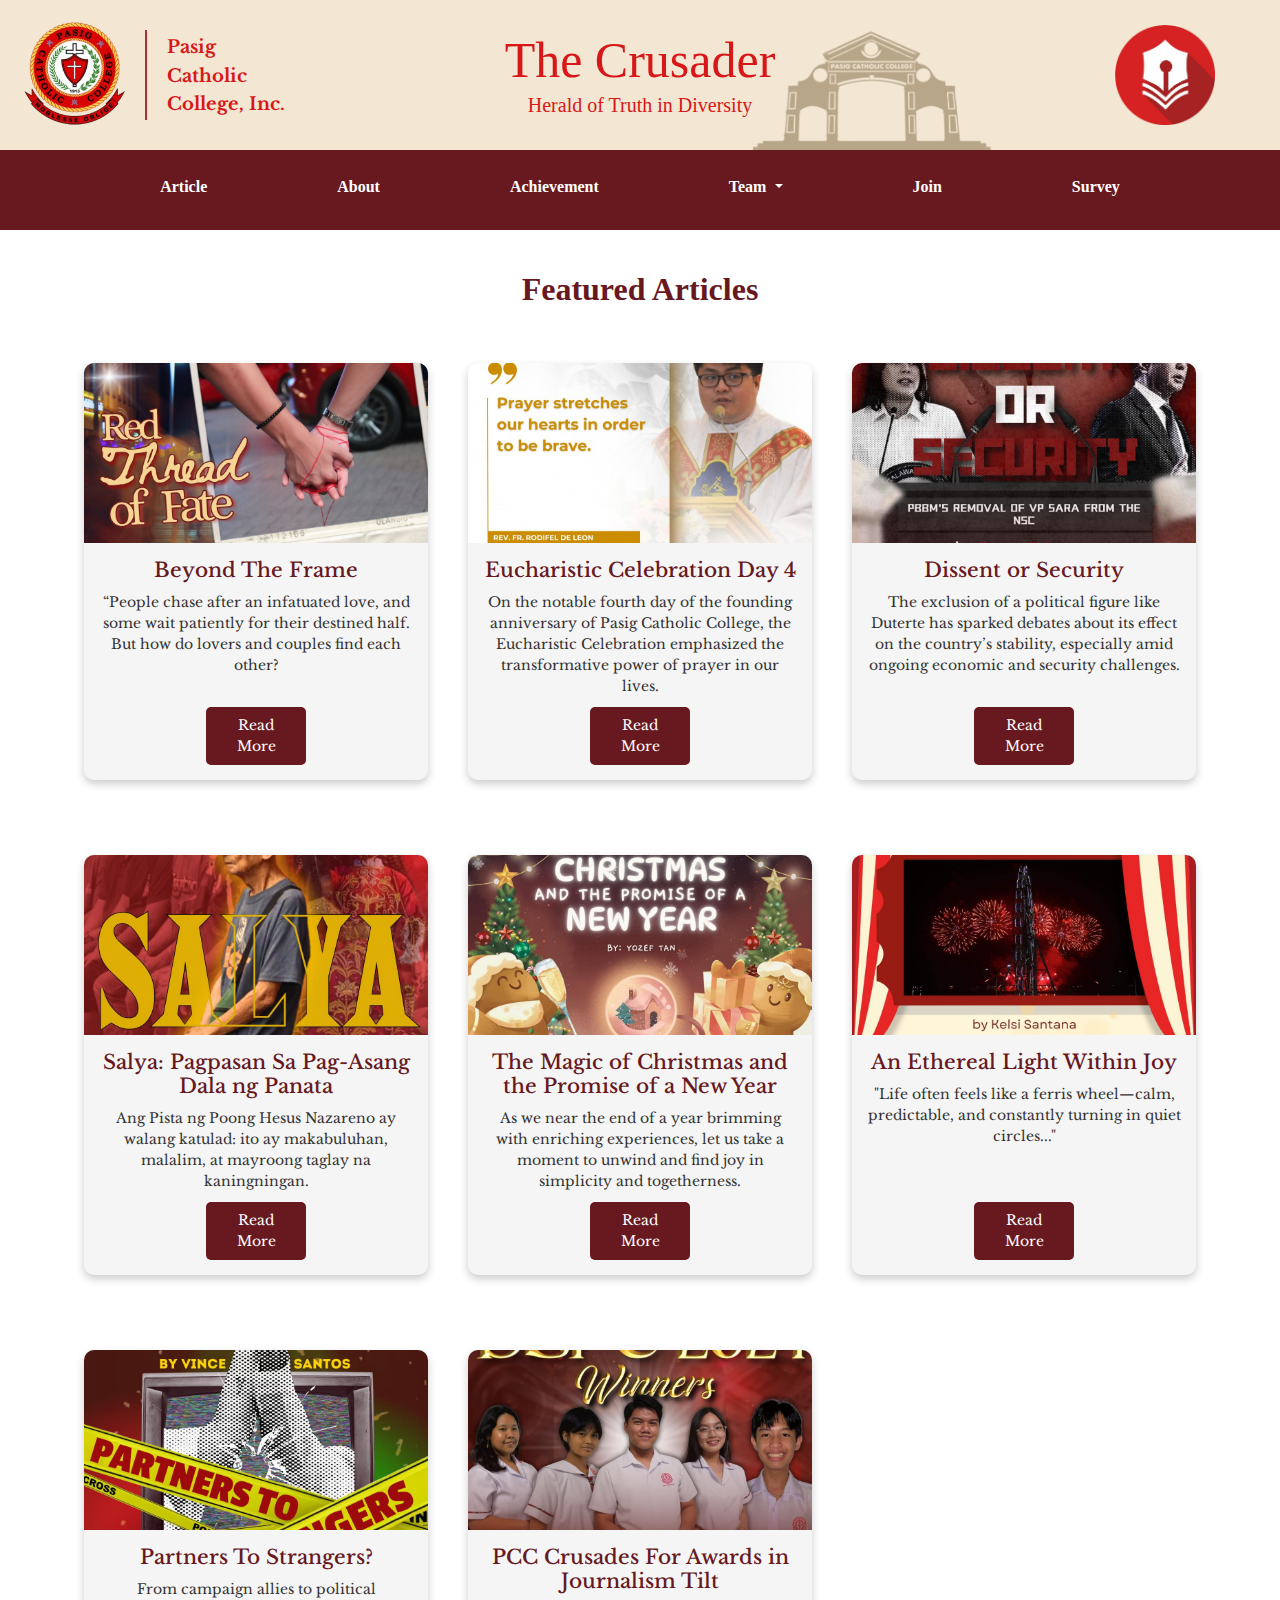
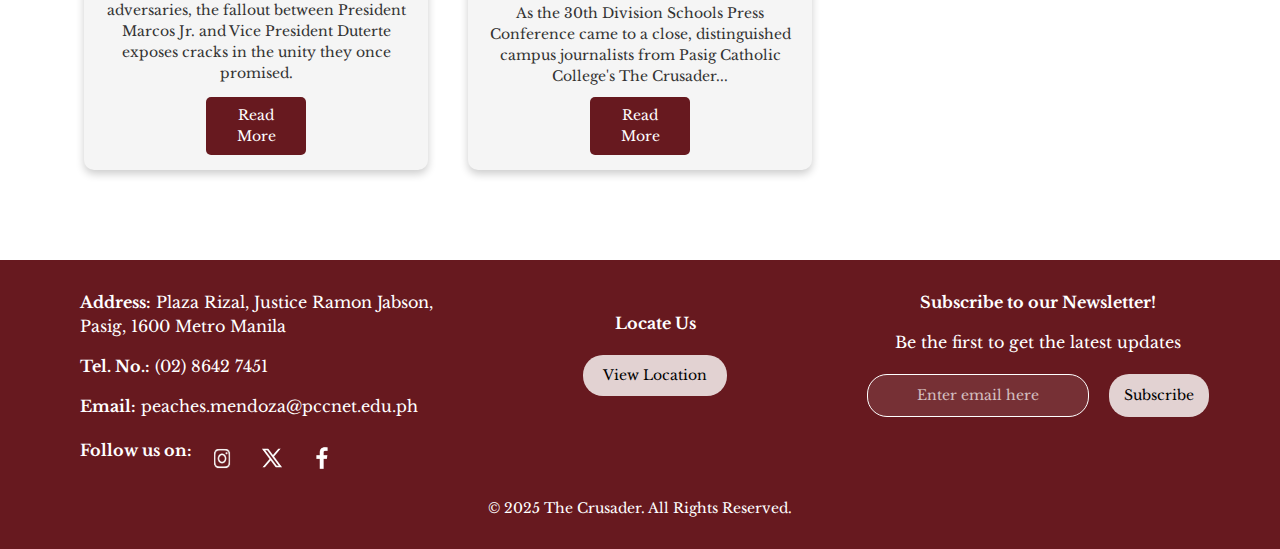
<file: index.html>
<!DOCTYPE html>
<html lang="en"> 
    <head> 
        <meta charset="UTF-8">
        <meta name="keywords" content="Organization, Club, Pasig Catholic College, Pasig Catholic College Website">
        <meta name="viewport" content="width=device-width, initial-scale=1.0"> 
        <link href="https://cdn.jsdelivr.net/npm/bootstrap@5.3.0/dist/css/bootstrap.min.css" rel="stylesheet">
        <title> The Crusader </title>
        <link rel="stylesheet" href="style.css">
      

        <!-- Fonts -->
        <link href="https://fonts.googleapis.com/css2?family=Libre+Baskerville:wght@400;700&display=swap" rel="stylesheet">

    </head>
    <body>

        <header>
            <!-- Left: Pasig Catholic College Logo with Text -->
            <div class="logo-container">
                <div class="logo-left">
                    <img src="images/pcc_logo.png" alt="Pasig Catholic College Logo">
                </div>
                <div class="vertical-line"></div>
                <div class="logo-text">
                    <p>Pasig</p>
                    <p>Catholic</p>
                    <p>College, Inc.</p>
                </div>
            </div>
        
            <!-- SIMBAHAN -->
            <div class="simbahan-overlay">
                <img src="images/pcc_simabahan.png">
            </div>
        
            <!-- Center: The Crusader Title -->
            <div class="header-text">
                <h1>The Crusader</h1>
                <p>Herald of Truth in Diversity</p>
            </div>
        
            <!-- Right: Marker Logo -->
            <div class="logo-right">
                <a href="index.html">
                <img src="images/logo.png" alt="Marker Logo">
                </a>
            </div>
        </header>
         
    <!-- Navigation Bar --> 
    <nav>
        <ul>
            <li><a href="index.html">Article</a></li>
            <li><a href="about.html">About</a></li>
            <li><a href="achievement.html">Achievement</a></li>
            <li class="nav-item dropdown">
                <a class="nav-link dropdown-toggle" href="#" id="navbarDropdown" role="button" data-bs-toggle="dropdown" aria-expanded="false">
                    Team
                </a>
                <ul class="dropdown-menu" aria-labelledby="navbarDropdown">
                    <li><a class="dropdown-item" href="officers.html">Officers</a></li>
                    <li><a class="dropdown-item" href="members.html">Members</a></li>
                </ul>
            </li>
            <li><a href="join.html">Join</a></li>
            <li><a href="survey.html">Survey</a></li>
        </ul>
    </nav>

<!---Article Gallery--->
<section class="article-gallery">
    <h2>Featured Articles</h2>
    <div class="gallery-container">
        <div class="article-card">
            <img src="images/art1.jpg" alt="Article 1">
            <div class="article-info">
                <h3>Beyond The Frame</h3>
                <p>“People chase after an infatuated love, and some wait patiently for their destined half. But how do lovers and couples find each other?</p>
                <a href="https://www.facebook.com/share/p/18MeEgtd1x/">Read More</a>
            </div>
        </div>

        <div class="article-card">
            <img src="images/art2.jpg" alt="Article 2">
            <div class="article-info">
                <h3>Eucharistic Celebration Day 4</h3>
                <p>On the notable fourth day of the founding anniversary of Pasig Catholic College, the Eucharistic Celebration emphasized the transformative power of prayer in our lives.</p>
                <a href="https://www.facebook.com/share/p/1FWc9BTY9E/">Read More</a>
            </div>
        </div>

        <div class="article-card">
            <img src="images/art3.jpg" alt="Article 3">
            <div class="article-info">
                <h3>Dissent or Security</h3>
                <p>The exclusion of a political figure like Duterte has sparked debates about its effect on the country’s stability, especially amid ongoing economic and security challenges.</p>
                <a href="https://www.facebook.com/share/p/12M6bPPwqcB/">Read More</a>
            </div>
        </div>

        <div class="article-card">
            <img src="images/art4.jpg" alt="Article 4">
            <div class="article-info">
                <h3>Salya: Pagpasan Sa Pag-Asang Dala ng Panata</h3>
                <p>Ang Pista ng Poong Hesus Nazareno ay walang katulad: ito ay makabuluhan, malalim, at mayroong taglay na kaningningan.</p>
                <a href="https://www.facebook.com/share/p/1A66Yy8tin/">Read More</a>
            </div>
        </div>

        <div class="article-card">
            <img src="images/art5.jpg" alt="Article 5">
            <div class="article-info">
                <h3>The Magic of Christmas and the Promise of a New Year</h3>
                <p>As we near the end of a year brimming with enriching experiences, let us take a moment to unwind and find joy in simplicity and togetherness.</p>
                <a href="https://www.facebook.com/share/p/14tYmWRHKU/">Read More</a>
            </div>
        </div>

        <div class="article-card">
            <img src="images/art6.jpg" alt="Article 6">
            <div class="article-info">
                <h3>An Ethereal Light Within Joy</h3>
                <p>"Life often feels like a ferris wheel—calm, predictable, and constantly turning in quiet circles..."</p>
                <a href="https://www.facebook.com/share/p/168GowUfAw/">Read More</a>
            </div>
        </div>

        <div class="article-card">
            <img src="images/art7.jpg" alt="Article 7">
            <div class="article-info">
                <h3>Partners To Strangers?</h3>
                <p>From campaign allies to political adversaries, the fallout between President Marcos Jr. and Vice President Duterte exposes cracks in the unity they once promised.</p>
                <a href="https://www.facebook.com/share/p/1E88HbegNk/">Read More</a>
            </div>
        </div>

        <div class="article-card">
            <img src="images/art8.jpg" alt="Article 8">
            <div class="article-info">
                <h3>PCC Crusades For Awards in Journalism Tilt</h3>
                <p>As the 30th Division Schools Press Conference came to a close, distinguished campus journalists from Pasig Catholic College's The Crusader...</p>
                <a href="https://web.facebook.com/share/p/15pTii6BVf/">Read More</a>
            </div>
        </div>
    </div>
</section>
 

<!---FOOTER--->
        <footer>
            <!-- Left Section (Contact Info) -->
            <div class="footer-section footer-left">
                <p><strong>Address:</strong> Plaza Rizal, Justice Ramon Jabson, Pasig, 1600 Metro Manila </p>
                <p><strong>Tel. No.:</strong> (02) 8642 7451</p>
                <p><strong>Email:</strong> peaches.mendoza@pccnet.edu.ph</p>

                <div class="footer-social">
                    <p><b>Follow us on:</b></p>
                    <div class="social-icons">
                        <a href="https://www.instagram.com/pccshscrusader/">
                            <img src="images/ig.png" alt="Instagram">
                        </a>
                        <a href="https://x.com/pccshscrusader?s=21">
                            <img src="images/twitter.png" alt="twitter">
                        </a>
                        <a href="https://web.facebook.com/PCCSHSCrusader/?_rdc=1&_rdr#">
                            <img src="images/fb.png" alt="Facebook">
                        </a>
                    </div>
                </div>
            </div>

            <!-- Center and Right Sections -->
            <div class="footer-center-right">
                <!-- Store Section -->
                <div class="footer-section footer-center">
                    <p class="store-title">Locate Us</p>
                    <a href="directory.html">
                        <button class="store-btn">View Location</button>
                    </a>
                </div>

                <!-- Newsletter Subscription -->
                <div class="footer-section footer-right">
                    <p><strong>Subscribe to our Newsletter!</strong></p>
                    <p>Be the first to get the latest updates</p>
                    <form class="newsletter">
                        <input type="email" placeholder="Enter email here">
                        <button class="subscribe-btn">Subscribe</button>
                    </form>
                </div>
            </div>

            <div class="copyright">
                © 2025 The Crusader. All Rights Reserved.
            </div>
        </footer>

        <script src="https://cdn.jsdelivr.net/npm/bootstrap@5.3.0/dist/js/bootstrap.bundle.min.js"></script>
    </body>
</html>
</file>
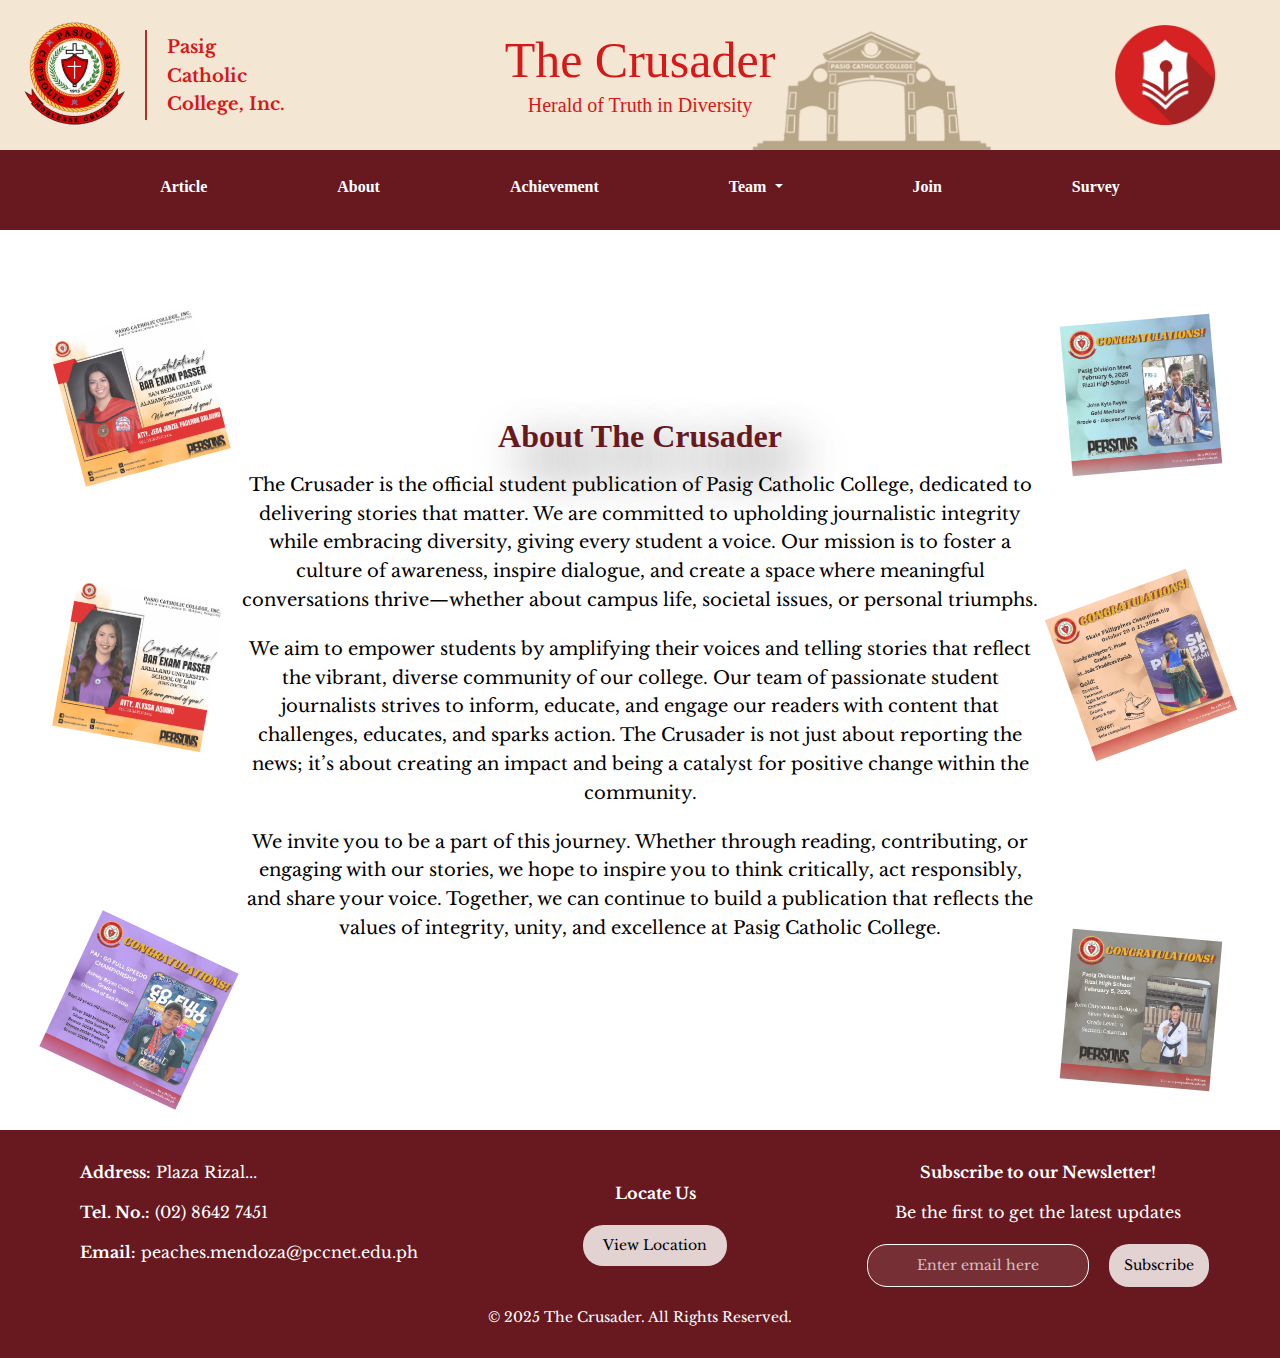
<file: about.html>
<!DOCTYPE html>
<html lang="en">
<head>
    <meta charset="UTF-8">
    <meta name="keywords" content="Organization, Club, Pasig Catholic College, Pasig Catholic College Website">
    <meta name="viewport" content="width=device-width, initial-scale=1.0">
    <link href="https://cdn.jsdelivr.net/npm/bootstrap@5.3.0/dist/css/bootstrap.min.css" rel="stylesheet">
    <title>The Crusader</title>
    <link rel="stylesheet" href="style.css">
    <link href="https://fonts.googleapis.com/css2?family=Libre+Baskerville:wght@400;700&display=swap" rel="stylesheet">
</head>
<body>

    <header>
        <div class="logo-container">
            <div class="logo-left">
                <img src="images/pcc_logo.png" alt="Pasig Catholic College Logo">
            </div>
            <div class="vertical-line"></div>
            <div class="logo-text">
                <p>Pasig</p>
                <p>Catholic</p>
                <p>College, Inc.</p>
            </div>
        </div>

        <div class="simbahan-overlay">
            <img src="images/pcc_simabahan.png">
        </div>

        <div class="header-text">
            <h1>The Crusader</h1>
            <p>Herald of Truth in Diversity</p>
        </div>

        <div class="logo-right">
            <a href="index.html">
                <img src="images/logo.png" alt="Marker Logo">
            </a>
        </div>
    </header>

    <nav>
        <ul>
            <li><a href="index.html">Article</a></li>
            <li><a href="about.html">About</a></li>
            <li><a href="achievement.html">Achievement</a></li>
            <li class="nav-item dropdown">
                <a class="nav-link dropdown-toggle" href="#" id="navbarDropdown" role="button" data-bs-toggle="dropdown" aria-expanded="false">
                    Team
                </a>
                <ul class="dropdown-menu" aria-labelledby="navbarDropdown">
                    <li><a class="dropdown-item" href="officers.html">Officers</a></li>
                    <li><a class="dropdown-item" href="members.html">Members</a></li>
                </ul>
            </li>
            <li><a href="join.html">Join</a></li>
            <li><a href="survey.html">Survey</a></li>
        </ul>
    </nav>

    <section class="about-us">
        <div class="container">
            <h2>About The Crusader</h2>
            <p>The Crusader is the official student publication of Pasig Catholic College, dedicated to delivering stories that matter. We are committed to upholding journalistic integrity while embracing diversity, giving every student a voice. Our mission is to foster a culture of awareness, inspire dialogue, and create a space where meaningful conversations thrive—whether about campus life, societal issues, or personal triumphs.</p>
        
        <p>We aim to empower students by amplifying their voices and telling stories that reflect the vibrant, diverse community of our college. Our team of passionate student journalists strives to inform, educate, and engage our readers with content that challenges, educates, and sparks action. The Crusader is not just about reporting the news; it’s about creating an impact and being a catalyst for positive change within the community.</p>

        <p>We invite you to be a part of this journey. Whether through reading, contributing, or engaging with our stories, we hope to inspire you to think critically, act responsibly, and share your voice. Together, we can continue to build a publication that reflects the values of integrity, unity, and excellence at Pasig Catholic College.</p>
    
        </div>

        <div class="side-images">
            <img src="images/abtpic1.jpeg" alt="Image 1">
            <img src="images/abtpic2.jpeg" alt="Image 2">
            <img src="images/abtpic3.jpeg" alt="Image 3">
            <img src="images/abtpic4.jpeg" alt="Image 4">
            <img src="images/abtpic5.jpeg" alt="Image 5">
            <img src="images/abtpic6.jpeg" alt="Image 6">
        </div>
    </section>

    <footer>
        <div class="footer-section footer-left">
            <p><strong>Address:</strong> Plaza Rizal...</p>
            <p><strong>Tel. No.:</strong> (02) 8642 7451</p>
            <p><strong>Email:</strong> peaches.mendoza@pccnet.edu.ph</p>
        </div>

        <div class="footer-center-right">
            <div class="footer-section footer-center">
                <p class="store-title">Locate Us</p>
                <a href="directory.html">
                    <button class="store-btn">View Location</button>
                </a>
            </div>

            <div class="footer-section footer-right">
                <p><strong>Subscribe to our Newsletter!</strong></p>
                <p>Be the first to get the latest updates</p>
                <form class="newsletter">
                    <input type="email" placeholder="Enter email here">
                    <button class="subscribe-btn">Subscribe</button>
                </form>
            </div>
        </div>

        <div class="copyright">
            © 2025 The Crusader. All Rights Reserved.
        </div>
    </footer>

    <script src="https://cdn.jsdelivr.net/npm/bootstrap@5.3.0/dist/js/bootstrap.bundle.min.js"></script>
</body>
</html>
</file>
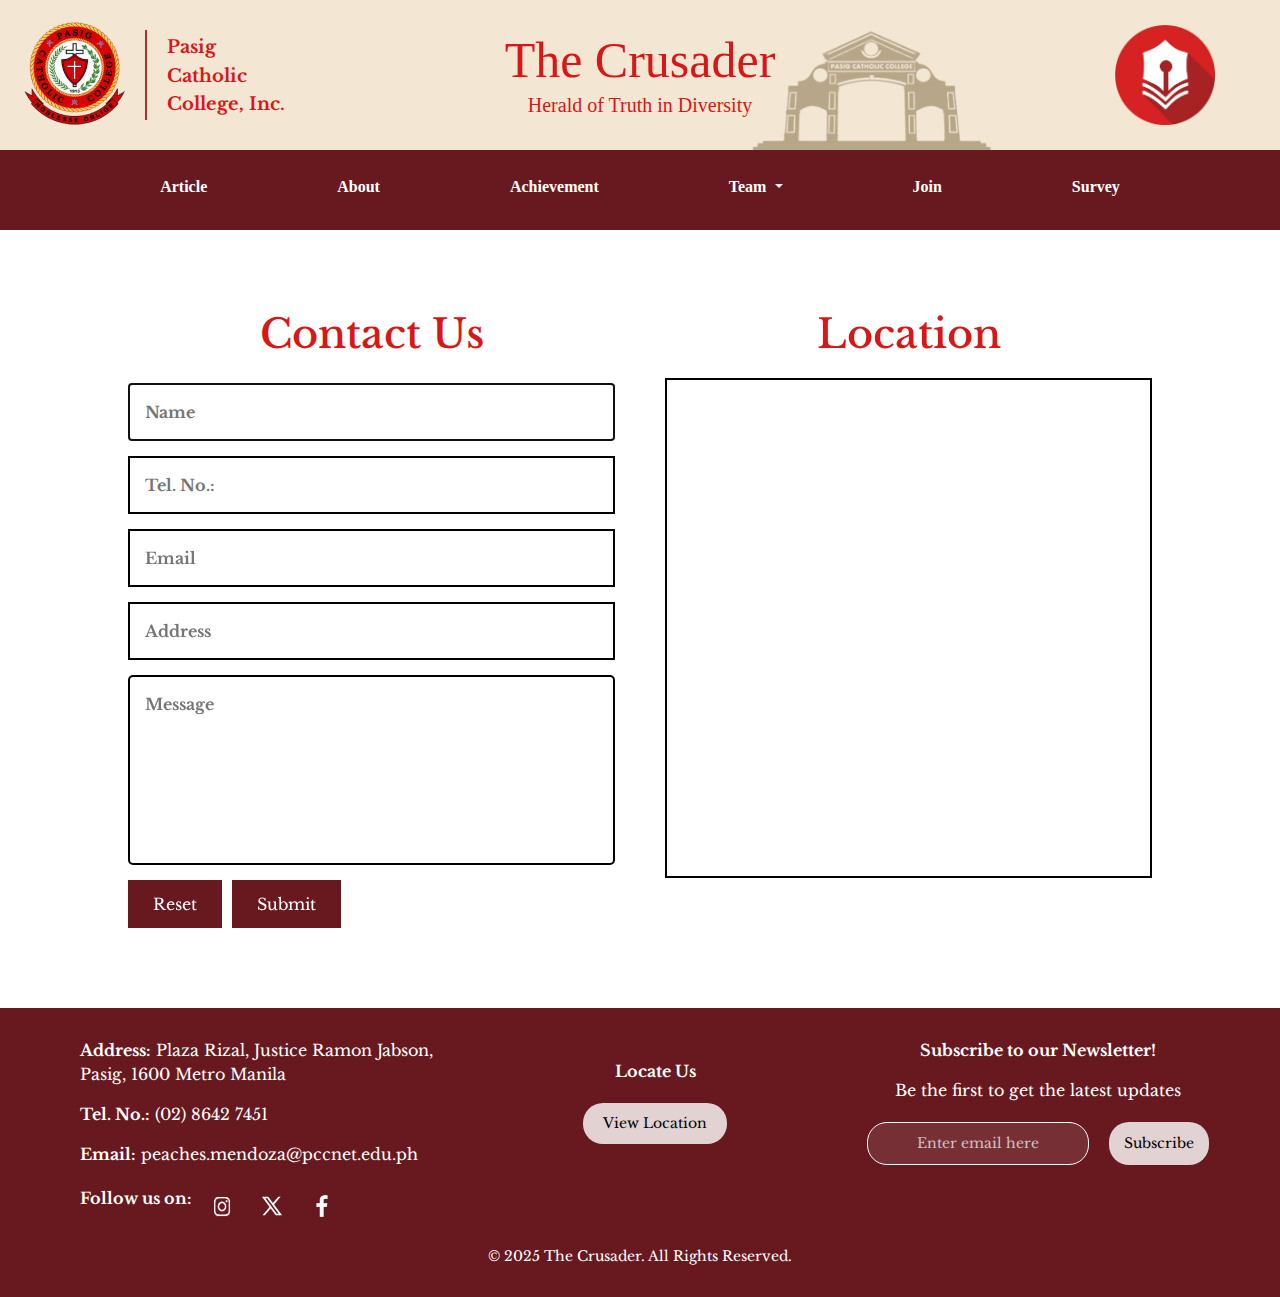
<file: directory.html>
<!DOCTYPE html>
<html lang="en"> 
    <head> 
        <meta charset="UTF-8">
        <meta name="keywords" content="Organization, Club, Pasig Catholic College, Pasig Catholic College Website">
        <meta name="viewport" content="width=device-width, initial-scale=1.0"> 
        <link href="https://cdn.jsdelivr.net/npm/bootstrap@5.3.0/dist/css/bootstrap.min.css" rel="stylesheet">
        <title> The Crusader </title>
        <link rel="stylesheet" href="style.css">
      

        <!-- Fonts -->
        <link href="https://fonts.googleapis.com/css2?family=Libre+Baskerville:wght@400;700&display=swap" rel="stylesheet">

    </head>
    <body>

        <header>
            <!-- Left: Pasig Catholic College Logo with Text -->
            <div class="logo-container">
                <div class="logo-left">
                    <img src="images/pcc_logo.png" alt="Pasig Catholic College Logo">
                </div>
                <div class="vertical-line"></div>
                <div class="logo-text">
                    <p>Pasig</p>
                    <p>Catholic</p>
                    <p>College, Inc.</p>
                </div>
            </div>
        
            <!-- SIMBAHAN -->
            <div class="simbahan-overlay">
                <img src="images/pcc_simabahan.png">
            </div>
        
            <!-- Center: The Crusader Title -->
            <div class="header-text">
                <h1>The Crusader</h1>
                <p>Herald of Truth in Diversity</p>
            </div>
        
            <!-- Right: Marker Logo -->
            <div class="logo-right">
                <a href="index.html">
                <img src="images/logo.png" alt="Marker Logo">
                </a>
            </div>
        </header>
         
    <!-- Navigation Bar --> 
    <nav>
        <ul>
            <li><a href="index.html">Article</a></li>
            <li><a href="about.html">About</a></li>
            <li><a href="achievement.html">Achievement</a></li>
            <li class="nav-item dropdown">
                <a class="nav-link dropdown-toggle" href="#" id="navbarDropdown" role="button" data-bs-toggle="dropdown" aria-expanded="false">
                    Team
                </a>
                <ul class="dropdown-menu" aria-labelledby="navbarDropdown">
                    <li><a class="dropdown-item" href="officers.html">Officers</a></li>
                    <li><a class="dropdown-item" href="members.html">Members</a></li>
                </ul>
            </li>
            <li><a href="join.html">Join</a></li>
            <li><a href="survey.html">Survey</a></li>
        </ul>
    </nav>


    <div class="contact-section">
        <!-- Left Side - Contact Form -->
        <form class="contact-form">
            <h1>Contact Us</h1>
            <input type="text" placeholder="Name" autofocus>
            <input type="text" placeholder="Tel. No.:" autofocus>
            <input type="email" placeholder="Email" autofocus>
            <input type="text" placeholder="Address" autofocus>
            <textarea placeholder="Message" autofocus></textarea>
            <div class="buttons">
                <button type="reset">Reset</button>
                <button type="submit">Submit</button>
            </div>
        </form>
    
        <!-- Right Side - Map -->
        <div class="map-container">
            <h1>Location</h1>
            <iframe src="https://www.google.com/maps/embed?pb=!1m18!1m12!1m3!1d3861.6845014855458!2d121.07671409999998!3d14.560025900000005!2m3!1f0!2f0!3f0!3m2!1i1024!2i768!4f13.1!3m3!1m2!1s0x3397c87f24b30353%3A0xe23c5dcee145d66f!2sPasig%20Catholic%20College%20(Main%20Campus)!5e0!3m2!1sen!2sph!4v1740649448706!5m2!1sen!2sph" 
            allowfullscreen="" loading="lazy" referrerpolicy="no-referrer-when-downgrade"></iframe>
        </div>
    </div>
    

    <!---FOOTER--->
    <footer>
        <!-- Left Section (Contact Info) -->
        <div class="footer-section footer-left">
            <p><strong>Address:</strong> Plaza Rizal, Justice Ramon Jabson, Pasig, 1600 Metro Manila </p>
            <p><strong>Tel. No.:</strong> (02) 8642 7451</p>
            <p><strong>Email:</strong> peaches.mendoza@pccnet.edu.ph</p>

            <div class="footer-social">
                <p><b>Follow us on:</b></p>
                <div class="social-icons">
                    <a href="https://www.instagram.com/pccshscrusader/">
                        <img src="images/ig.png" alt="Instagram">
                    </a>
                    <a href="https://x.com/pccshscrusader?s=21">
                        <img src="images/twitter.png" alt="twitter">
                    </a>
                    <a href="https://web.facebook.com/PCCSHSCrusader/?_rdc=1&_rdr#">
                        <img src="images/fb.png" alt="Facebook">
                    </a>
                </div>
            </div>
        </div>

        <!-- Center and Right Sections -->
        <div class="footer-center-right">
            <!-- Store Section -->
            <div class="footer-section footer-center">
                <p class="store-title">Locate Us</p>
                <a href="directory.html">
                    <button class="store-btn">View Location</button>
                </a>
            </div>

            <!-- Newsletter Subscription -->
            <div class="footer-section footer-right">
                <p><strong>Subscribe to our Newsletter!</strong></p>
                <p>Be the first to get the latest updates</p>
                <form class="newsletter">
                    <input type="email" placeholder="Enter email here">
                    <button class="subscribe-btn">Subscribe</button>
                </form>
            </div>
        </div>

        <div class="copyright">
            © 2025 The Crusader. All Rights Reserved.
        </div>
    </footer>

    <script src="https://cdn.jsdelivr.net/npm/bootstrap@5.3.0/dist/js/bootstrap.bundle.min.js"></script>
</body>
</html>
</file>
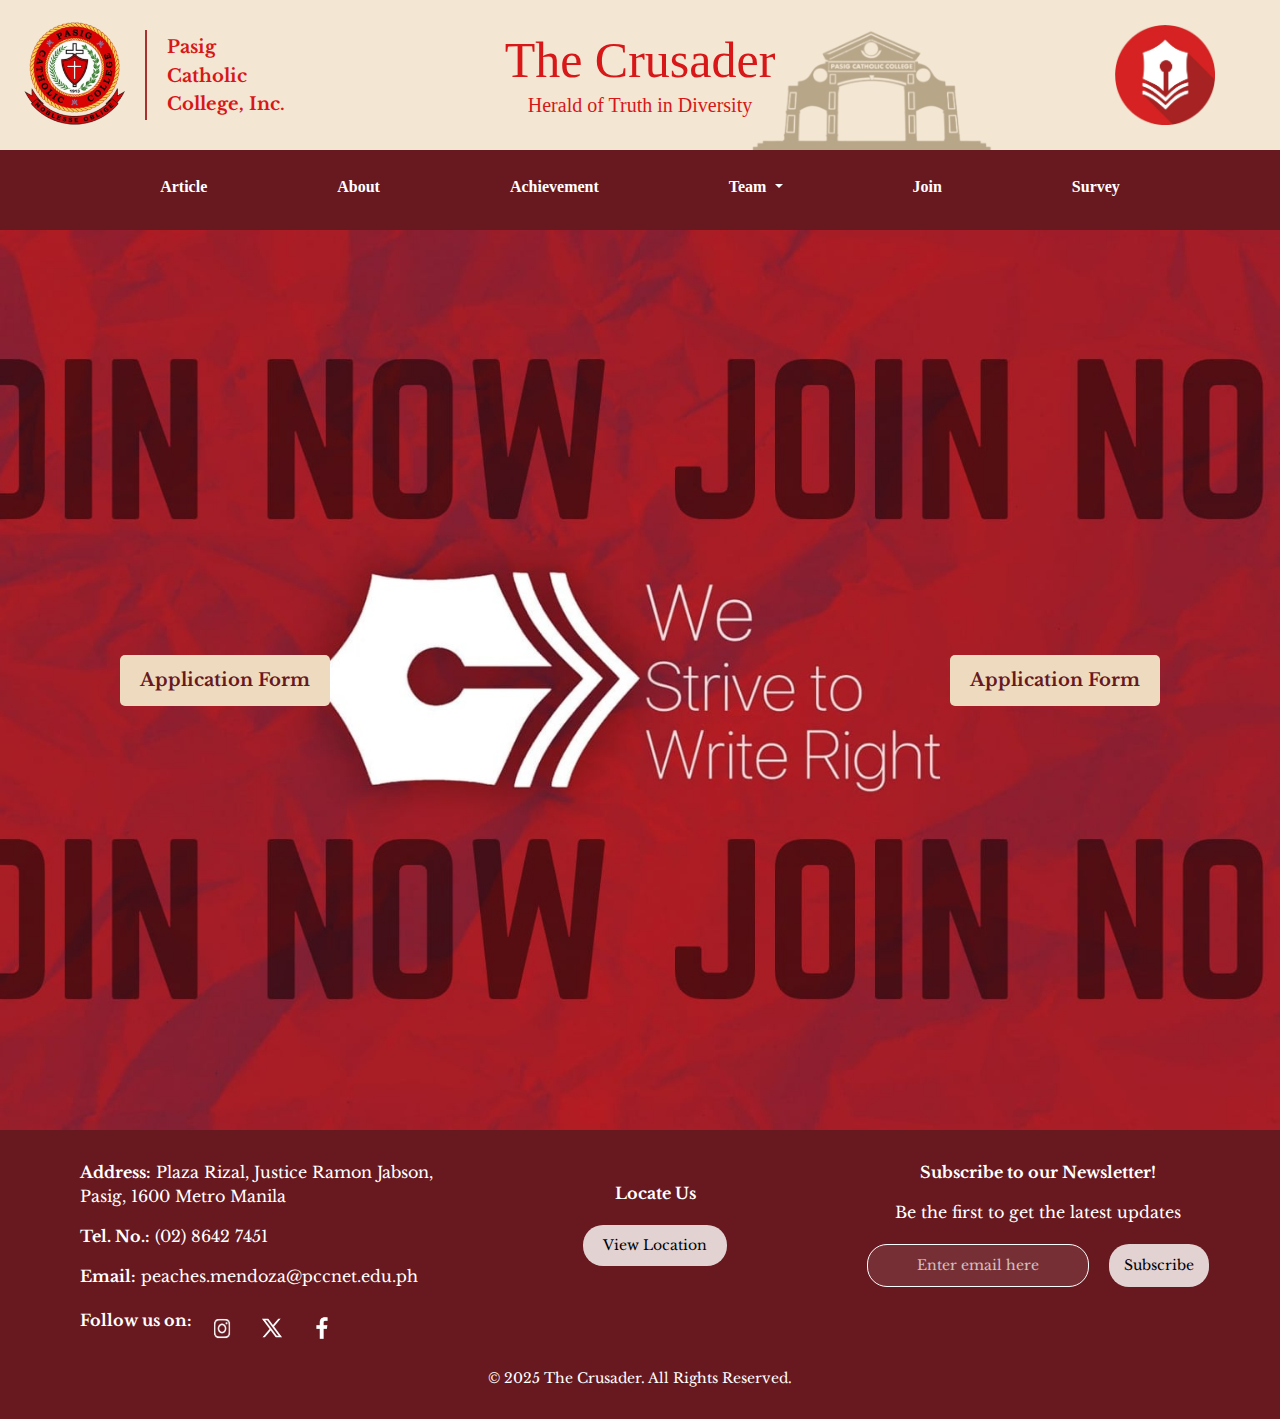
<file: join.html>
<!DOCTYPE html>
<html lang="en"> 
    <head> 
        <meta charset="UTF-8">
        <meta name="keywords" content="Organization, Club, Pasig Catholic College, Pasig Catholic College Website">
        <meta name="viewport" content="width=device-width, initial-scale=1.0"> 
        <link href="https://cdn.jsdelivr.net/npm/bootstrap@5.3.0/dist/css/bootstrap.min.css" rel="stylesheet">
        <title> The Crusader </title>
        <link rel="stylesheet" href="style.css">
      

        <!-- Fonts -->
        <link href="https://fonts.googleapis.com/css2?family=Libre+Baskerville:wght@400;700&display=swap" rel="stylesheet">

    </head>
    <body>

        <header>
            <!-- Left: Pasig Catholic College Logo with Text -->
            <div class="logo-container">
                <div class="logo-left">
                    <img src="images/pcc_logo.png" alt="Pasig Catholic College Logo">
                </div>
                <div class="vertical-line"></div>
                <div class="logo-text">
                    <p>Pasig</p>
                    <p>Catholic</p>
                    <p>College, Inc.</p>
                </div>
            </div>
        
            <!-- SIMBAHAN -->
            <div class="simbahan-overlay">
                <img src="images/pcc_simabahan.png">
            </div>
        
            <!-- Center: The Crusader Title -->
            <div class="header-text">
                <h1>The Crusader</h1>
                <p>Herald of Truth in Diversity</p>
            </div>
        
            <!-- Right: Marker Logo -->
            <div class="logo-right">
                <a href="index.html">
                <img src="images/logo.png" alt="Marker Logo">
                </a>
            </div>
        </header>

        <!-- Navigation Bar --> 
    <nav>
        <ul>
            <li><a href="index.html">Article</a></li>
            <li><a href="about.html">About</a></li>
            <li><a href="achievement.html">Achievement</a></li>
            <li class="nav-item dropdown">
                <a class="nav-link dropdown-toggle" href="#" id="navbarDropdown" role="button" data-bs-toggle="dropdown" aria-expanded="false">
                    Team
                </a>
                <ul class="dropdown-menu" aria-labelledby="navbarDropdown">
                    <li><a class="dropdown-item" href="officers.html">Officers</a></li>
                    <li><a class="dropdown-item" href="members.html">Members</a></li>
                </ul>
            </li>
            <li><a href="join.html">Join</a></li>
            <li><a href="survey.html">Survey</a></li>
        </ul>
    </nav>

    <section class="background-section">
            <a href="https://docs.google.com/forms/d/e/1FAIpQLScZLPy9qVic5p9CE5JTMLgTqS2VXS7Ad5kwXPMEMeU3APeH2g/viewform?fbclid=IwY2xjawIwAPVleHRuA2FlbQIxMAABHZdi_1lRc92WDNz-UbiYndaAhno5FzRYhhtkOpFpdHJUlt6QBxx8J34RRw_aem_PhcfMbLCDrvhyQDIvQSOpg" class="application-btn-left">Application Form</a>
            <a href="https://docs.google.com/forms/d/e/1FAIpQLScZLPy9qVic5p9CE5JTMLgTqS2VXS7Ad5kwXPMEMeU3APeH2g/viewform?fbclid=IwY2xjawIwAPVleHRuA2FlbQIxMAABHZdi_1lRc92WDNz-UbiYndaAhno5FzRYhhtkOpFpdHJUlt6QBxx8J34RRw_aem_PhcfMbLCDrvhyQDIvQSOpg" class="application-btn-right">Application Form</a>
    </section>

    <!---FOOTER--->
        <footer>
            <!-- Left Section (Contact Info) -->
            <div class="footer-section footer-left">
                <p><strong>Address:</strong> Plaza Rizal, Justice Ramon Jabson, Pasig, 1600 Metro Manila </p>
                <p><strong>Tel. No.:</strong> (02) 8642 7451</p>
                <p><strong>Email:</strong> peaches.mendoza@pccnet.edu.ph</p>

                <div class="footer-social">
                    <p><b>Follow us on:</b></p>
                    <div class="social-icons">
                        <a href="https://www.instagram.com/pccshscrusader/">
                            <img src="images/ig.png" alt="Instagram">
                        </a>
                        <a href="https://x.com/pccshscrusader?s=21">
                            <img src="images/twitter.png" alt="twitter">
                        </a>
                        <a href="https://web.facebook.com/PCCSHSCrusader/?_rdc=1&_rdr#">
                            <img src="images/fb.png" alt="Facebook">
                        </a>
                    </div>
                </div>
            </div>

            <!-- Center and Right Sections -->
            <div class="footer-center-right">
                <!-- Store Section -->
                <div class="footer-section footer-center">
                    <p class="store-title">Locate Us</p>
                    <a href="directory.html">
                        <button class="store-btn">View Location</button>
                    </a>
                </div>

                <!-- Newsletter Subscription -->
                <div class="footer-section footer-right">
                    <p><strong>Subscribe to our Newsletter!</strong></p>
                    <p>Be the first to get the latest updates</p>
                    <form class="newsletter">
                        <input type="email" placeholder="Enter email here">
                        <button class="subscribe-btn">Subscribe</button>
                    </form>
                </div>
            </div>

            <div class="copyright">
                © 2025 The Crusader. All Rights Reserved.
            </div>
        </footer>

        <script src="https://cdn.jsdelivr.net/npm/bootstrap@5.3.0/dist/js/bootstrap.bundle.min.js"></script>
    </body>
</html>
</file>
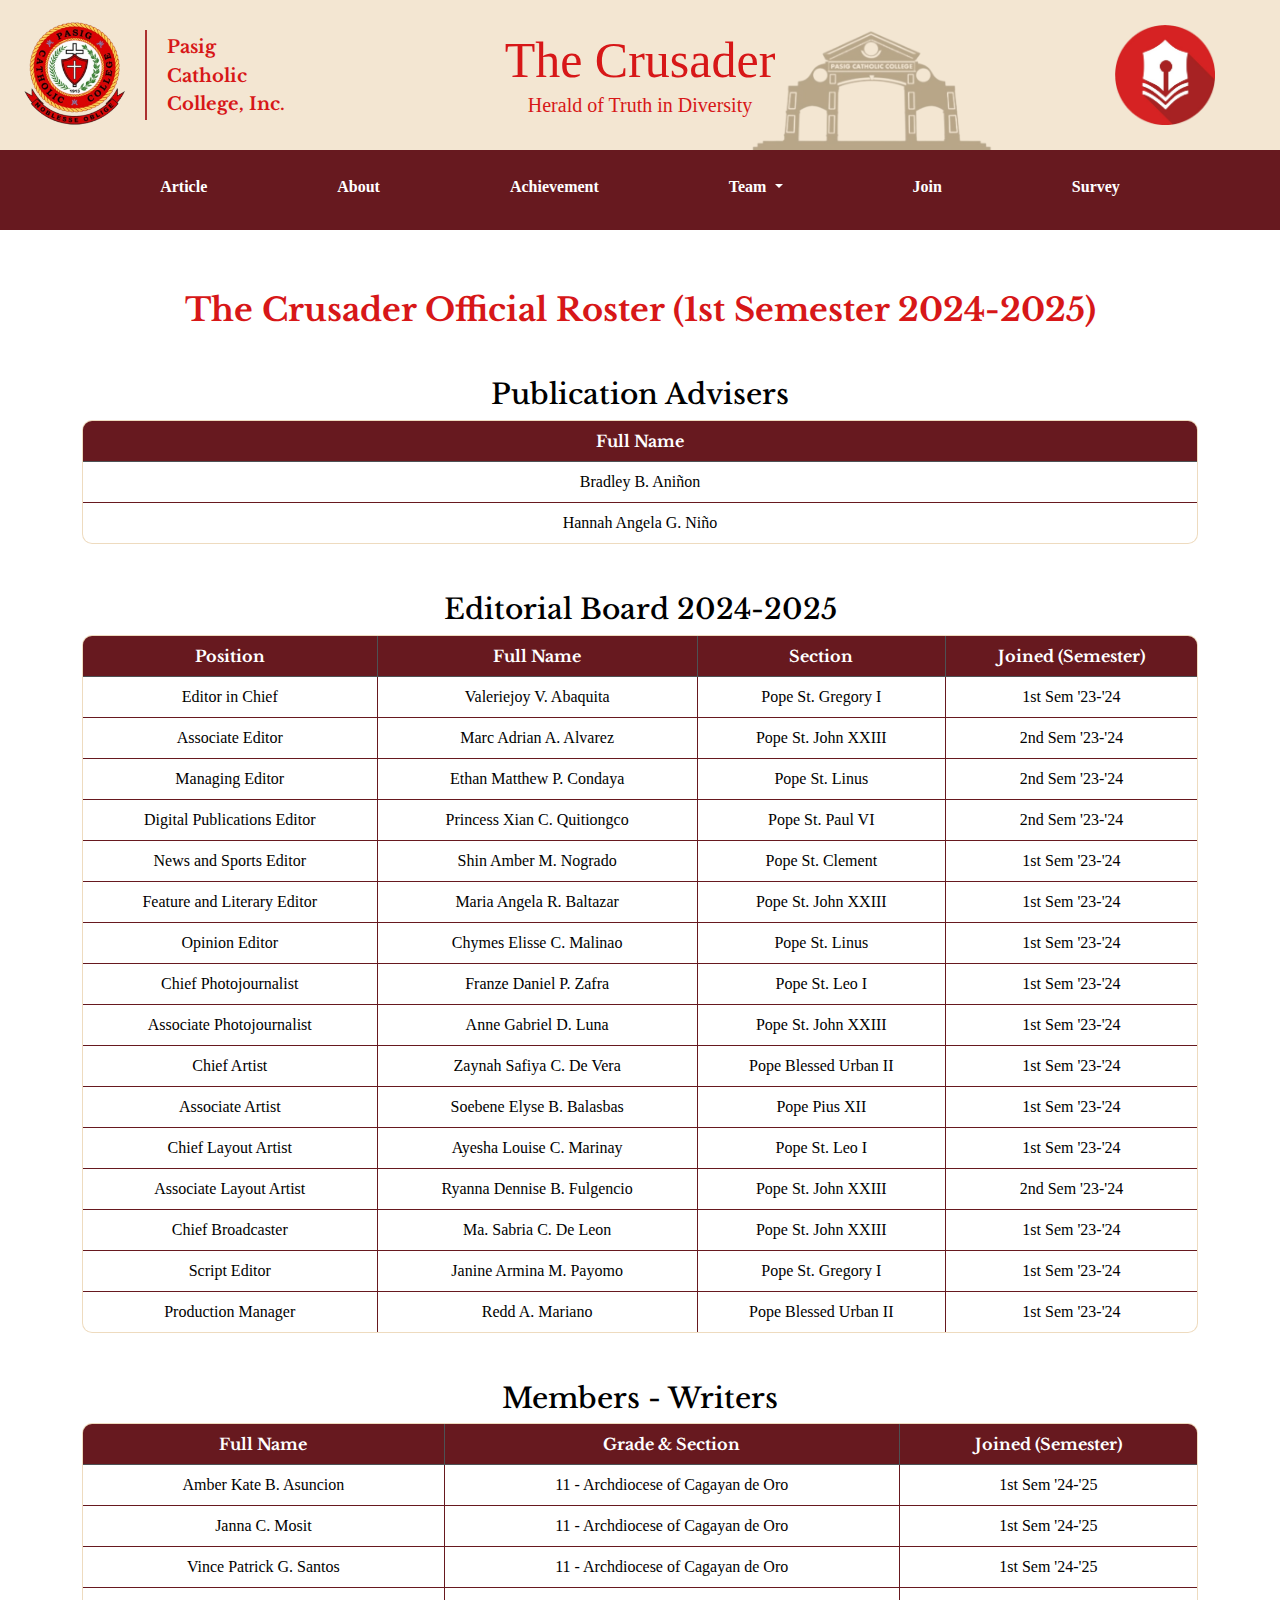
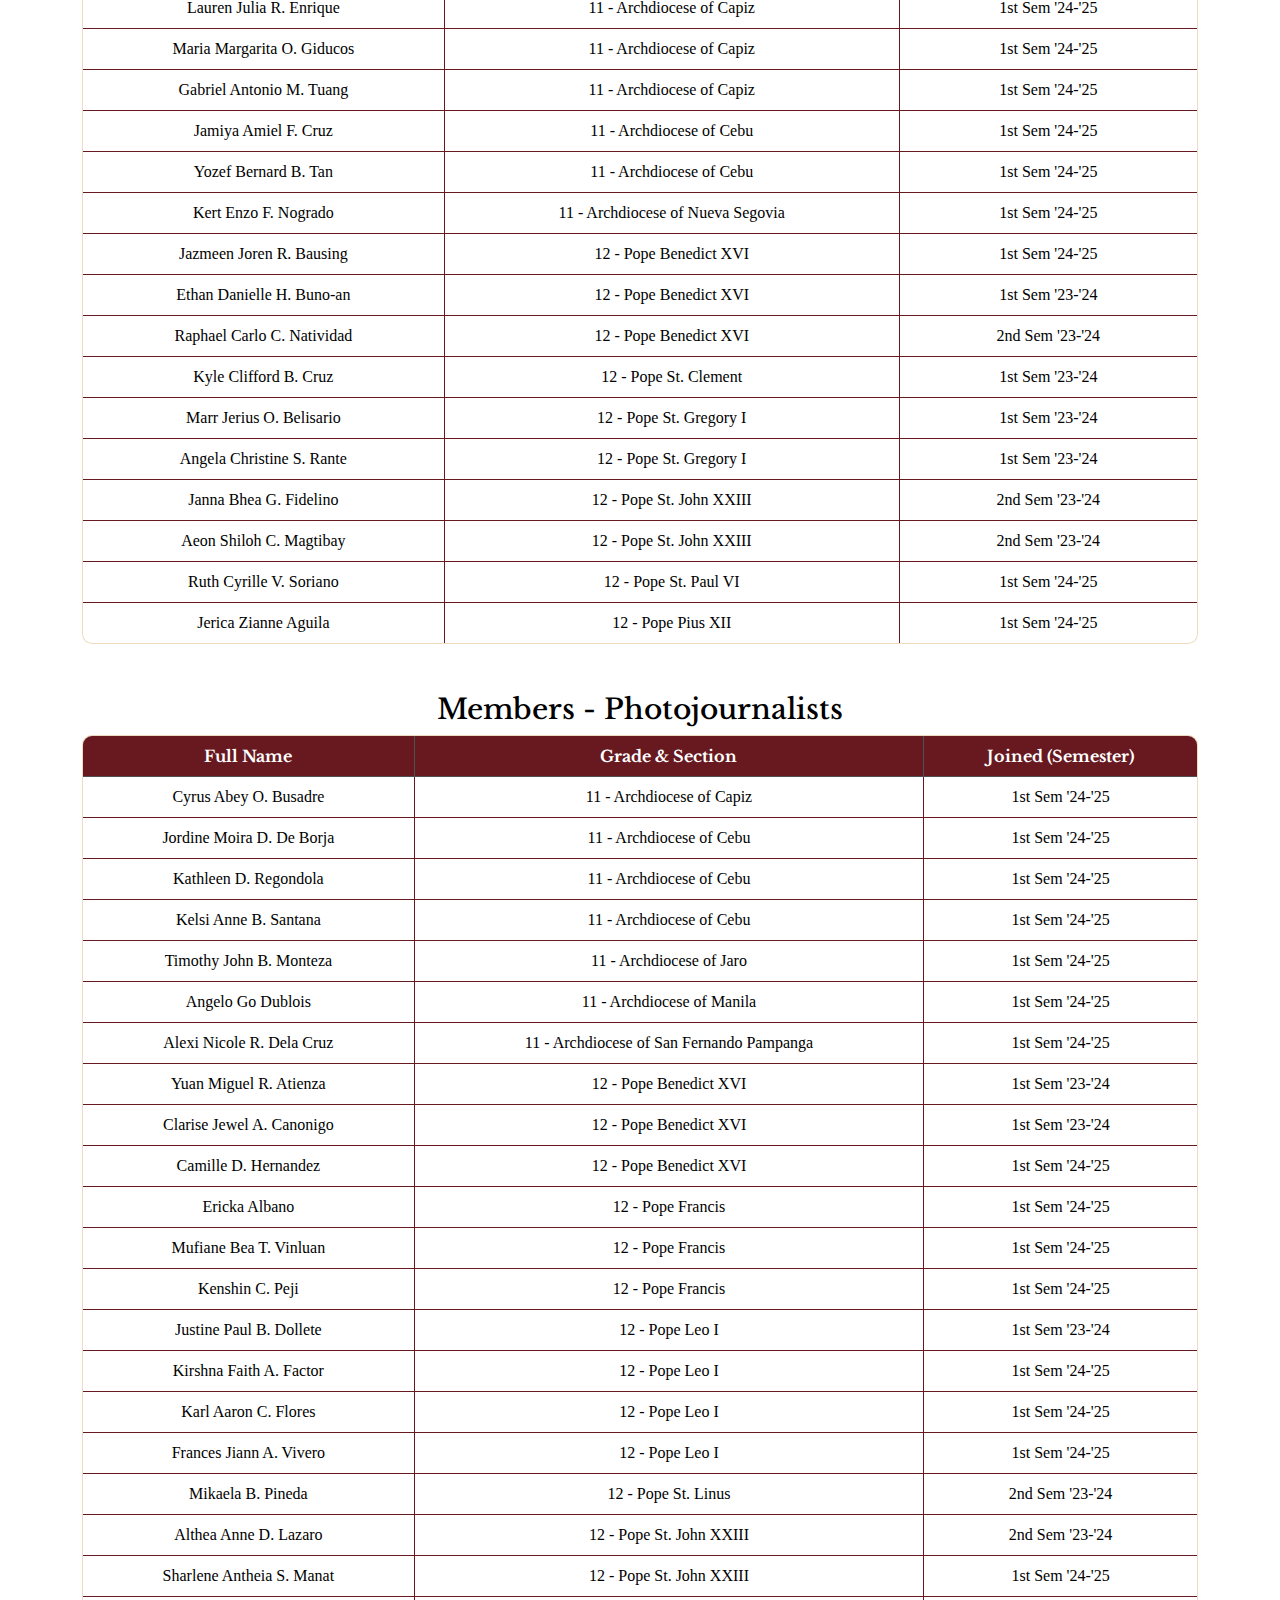
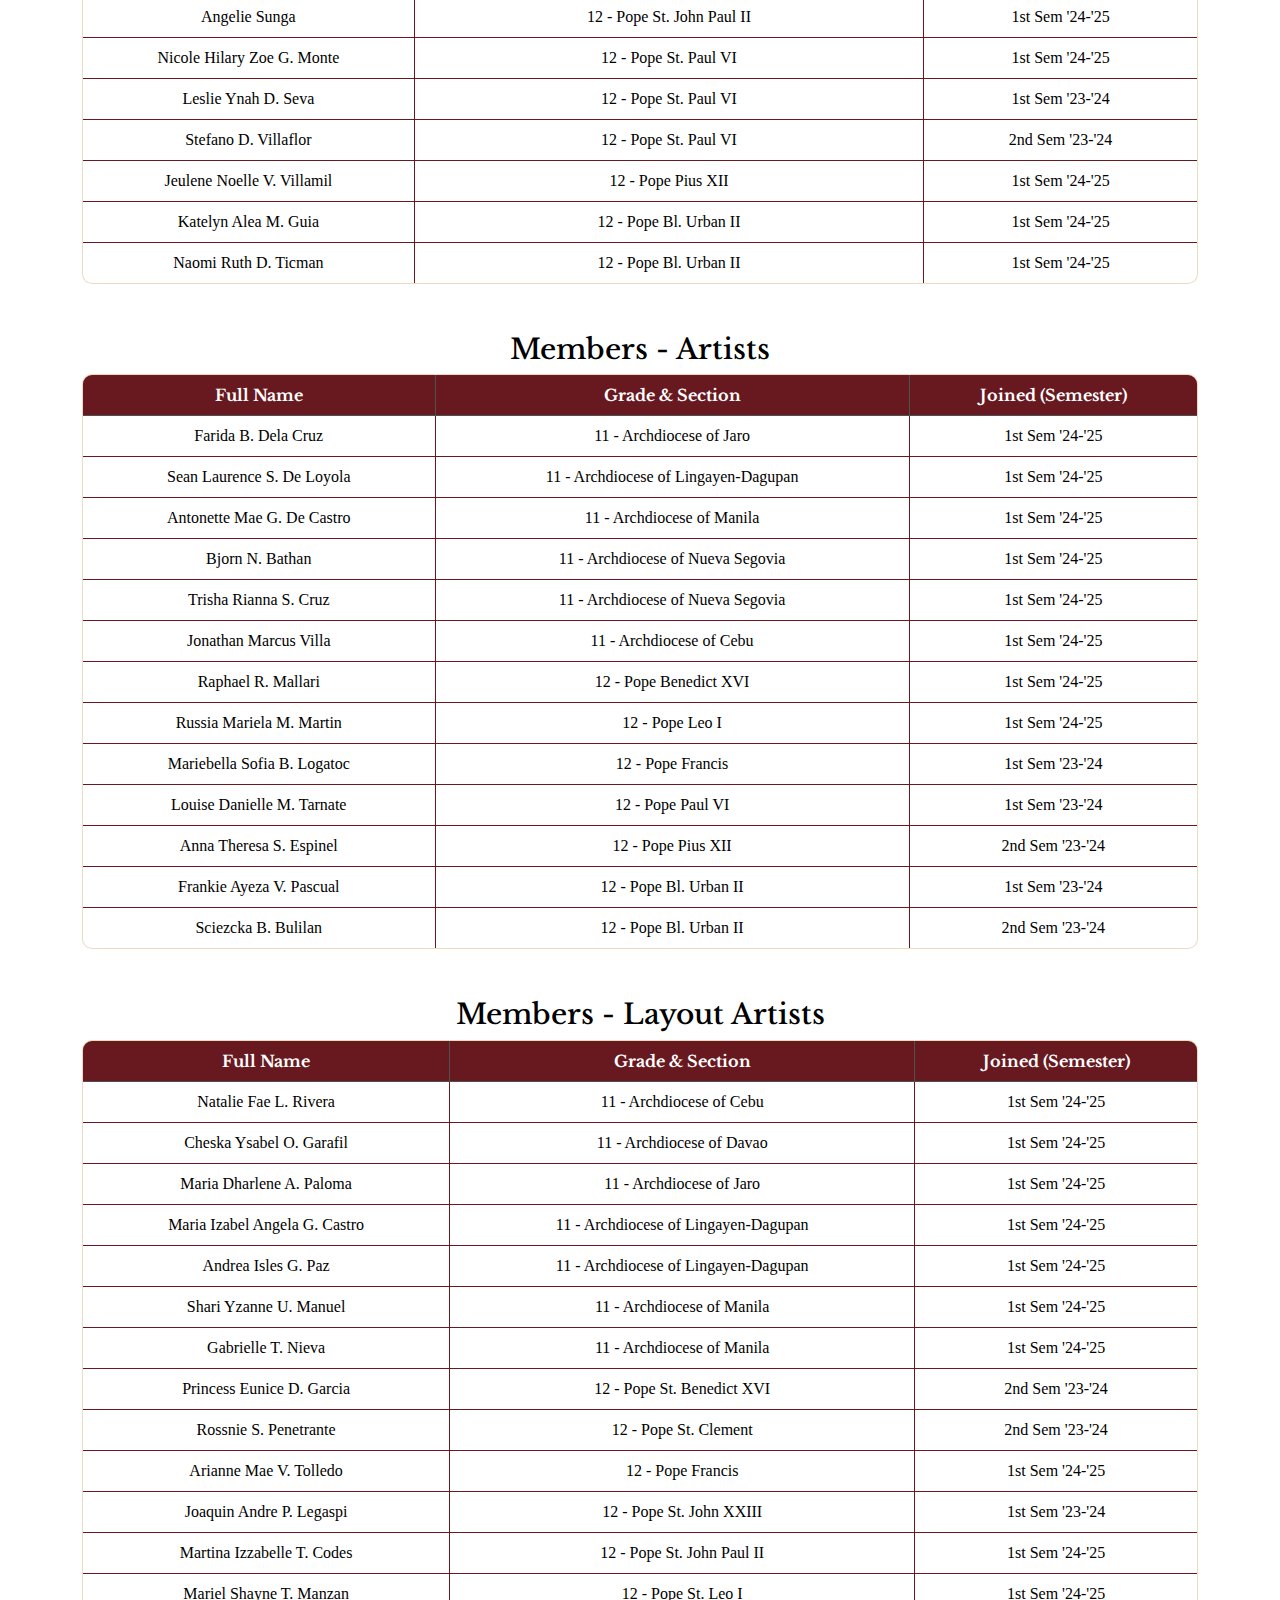
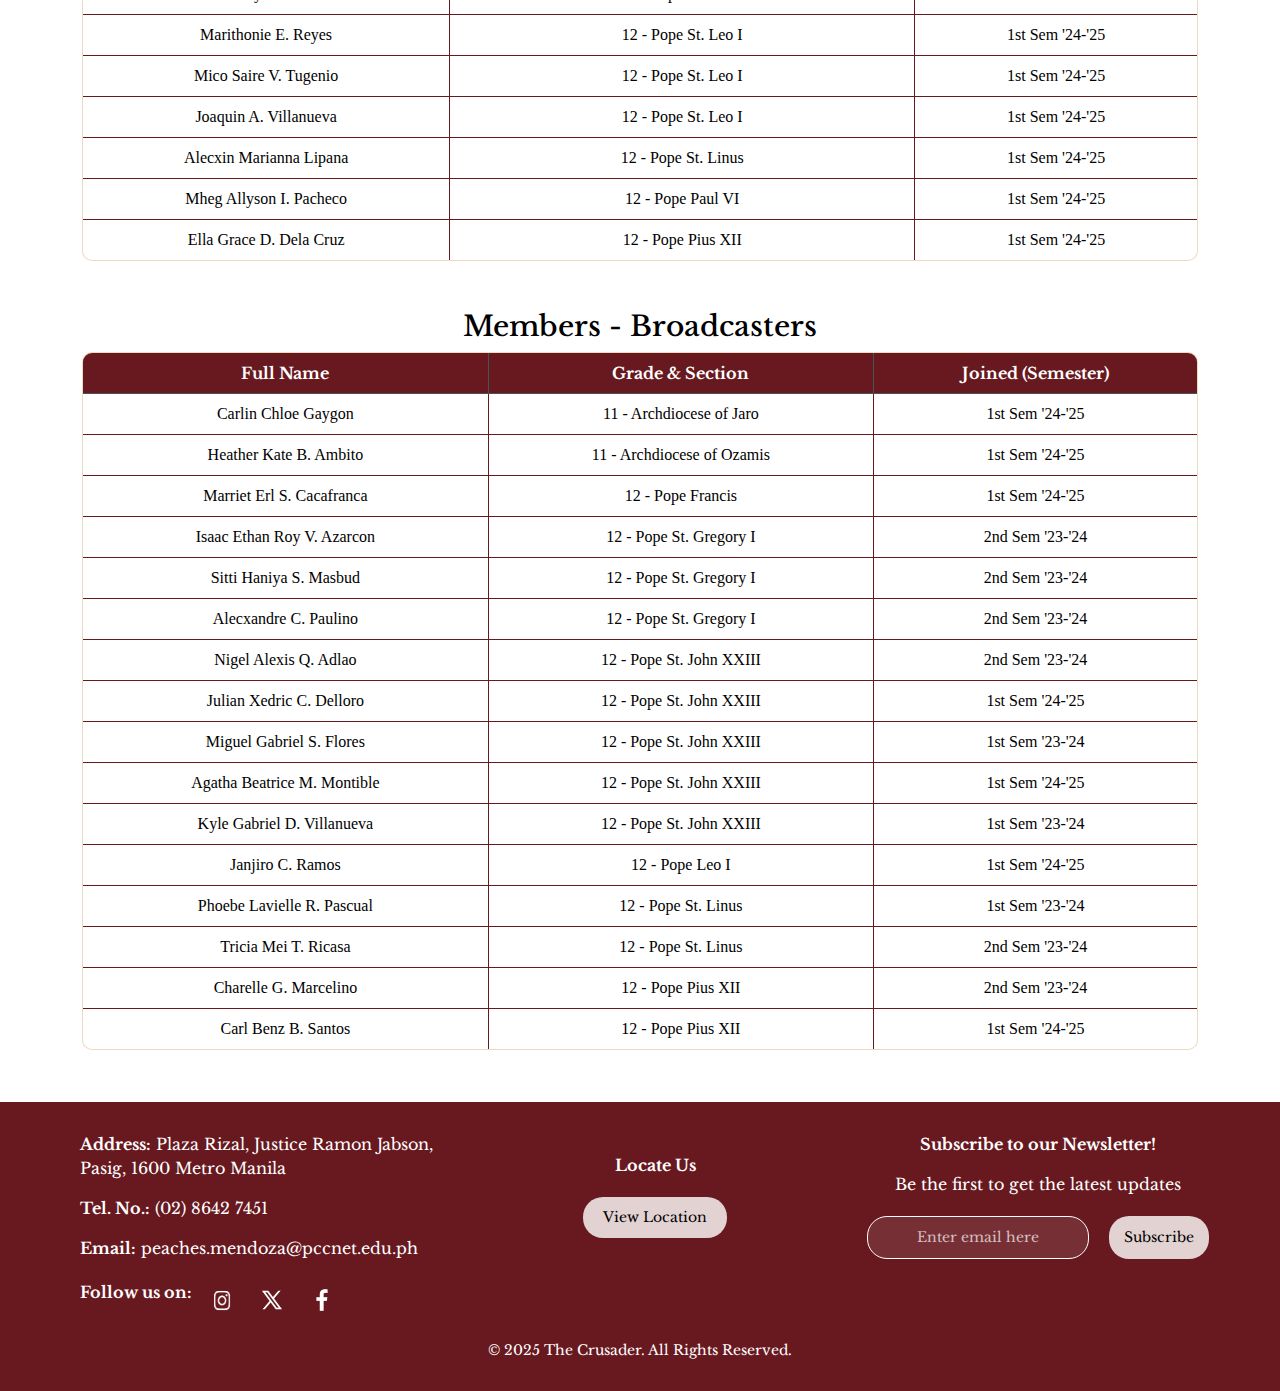
<file: members.html>
<!DOCTYPE html>
<html lang="en"> 
    <head> 
        <meta charset="UTF-8">
        <meta name="keywords" content="Organization, Club, Pasig Catholic College, Pasig Catholic College Website">
        <meta name="viewport" content="width=device-width, initial-scale=1.0"> 
        <link href="https://cdn.jsdelivr.net/npm/bootstrap@5.3.0/dist/css/bootstrap.min.css" rel="stylesheet">
        <title> The Crusader </title>
        <link rel="stylesheet" href="style.css">
      

        <!-- Fonts -->
        <link href="https://fonts.googleapis.com/css2?family=Libre+Baskerville:wght@400;700&display=swap" rel="stylesheet">

    </head>
    <body>

        <header>
            <!-- Left: Pasig Catholic College Logo with Text -->
            <div class="logo-container">
                <div class="logo-left">
                    <img src="images/pcc_logo.png" alt="Pasig Catholic College Logo">
                </div>
                <div class="vertical-line"></div>
                <div class="logo-text">
                    <p>Pasig</p>
                    <p>Catholic</p>
                    <p>College, Inc.</p>
                </div>
            </div>
        
            <!-- SIMBAHAN -->
            <div class="simbahan-overlay">
                <img src="images/pcc_simabahan.png">
            </div>
        
            <!-- Center: The Crusader Title -->
            <div class="header-text">
                <h1>The Crusader</h1>
                <p>Herald of Truth in Diversity</p>
            </div>
        
            <!-- Right: Marker Logo -->
            <div class="logo-right">
                <a href="index.html">
                <img src="images/logo.png" alt="Marker Logo">
                </a>
            </div>
        </header>
         
    <!-- Navigation Bar --> 
    <nav>
        <ul>
            <li><a href="index.html">Article</a></li>
            <li><a href="about.html">About</a></li>
            <li><a href="achievement.html">Achievement</a></li>
            <li class="nav-item dropdown">
                <a class="nav-link dropdown-toggle" href="#" id="navbarDropdown" role="button" data-bs-toggle="dropdown" aria-expanded="false">
                    Team
                </a>
                <ul class="dropdown-menu" aria-labelledby="navbarDropdown">
                    <li><a class="dropdown-item" href="officers.html">Officers</a></li>
                    <li><a class="dropdown-item" href="members.html">Members</a></li>
                </ul>
            </li>
            <li><a href="join.html">Join</a></li>
            <li><a href="survey.html">Survey</a></li>
        </ul>
    </nav>

    <main class="container my-3">
        <h2 class="text-center mb-4 table-heading" style="color: #d71718; font-weight: bold;">The Crusader Official Roster (1st Semester 2024-2025)</h2>

        <!-- 🔹 Publication Advisers -->
        <h3 class="text-center mt-4 table-heading">Publication Advisers</h3>
        <table class="table table-bordered">
            <thead class="table-dark">
                <tr><th>Full Name</th></tr>
            </thead>
            <tbody style="text-align: center;">
                <tr><td>Bradley B. Aniñon</td></tr>
                <tr><td>Hannah Angela G. Niño</td></tr>
            </tbody>
        </table>

        <!-- 🔹 Editorial Board -->
        <h3 class="text-center mt-4 table-heading">Editorial Board 2024-2025</h3>
        <table class="table table-bordered">
            <thead class="table-dark">
                <tr>
                    <th>Position</th>
                    <th>Full Name</th>
                    <th>Section</th>
                    <th>Joined (Semester)</th>
                </tr>
            </thead>
            <tbody>
                <tr><td>Editor in Chief</td><td>Valeriejoy V. Abaquita</td><td>Pope St. Gregory I</td><td>1st Sem '23-'24</td></tr>
                <tr><td>Associate Editor</td><td>Marc Adrian A. Alvarez</td><td>Pope St. John XXIII</td><td>2nd Sem '23-'24</td></tr>
                <tr><td>Managing Editor</td><td>Ethan Matthew P. Condaya</td><td>Pope St. Linus</td><td>2nd Sem '23-'24</td></tr>
                <tr><td>Digital Publications Editor</td><td>Princess Xian C. Quitiongco</td><td>Pope St. Paul VI</td><td>2nd Sem '23-'24</td></tr>
                <tr><td>News and Sports Editor</td><td>Shin Amber M. Nogrado</td><td>Pope St. Clement</td><td>1st Sem '23-'24</td></tr>
                <tr><td>Feature and Literary Editor</td><td>Maria Angela R. Baltazar</td><td>Pope St. John XXIII</td><td>1st Sem '23-'24</td></tr>
                <tr><td>Opinion Editor</td><td>Chymes Elisse C. Malinao</td><td>Pope St. Linus</td><td>1st Sem '23-'24</td></tr>
                <tr><td>Chief Photojournalist</td><td>Franze Daniel P. Zafra</td><td>Pope St. Leo I</td><td>1st Sem '23-'24</td></tr>
                <tr><td>Associate Photojournalist</td><td>Anne Gabriel D. Luna</td><td>Pope St. John XXIII</td><td>1st Sem '23-'24</td></tr>
                <tr><td>Chief Artist</td><td>Zaynah Safiya C. De Vera</td><td>Pope Blessed Urban II</td><td>1st Sem '23-'24</td></tr>
                <tr><td>Associate Artist</td><td>Soebene Elyse B. Balasbas</td><td>Pope Pius XII</td><td>1st Sem '23-'24</td></tr>
                <tr><td>Chief Layout Artist</td><td>Ayesha Louise C. Marinay</td><td>Pope St. Leo I</td><td>1st Sem '23-'24</td></tr>
                <tr><td>Associate Layout Artist</td><td>Ryanna Dennise B. Fulgencio</td><td>Pope St. John XXIII</td><td>2nd Sem '23-'24</td></tr>
                <tr><td>Chief Broadcaster</td><td>Ma. Sabria C. De Leon</td><td>Pope St. John XXIII</td><td>1st Sem '23-'24</td></tr>
                <tr><td>Script Editor</td><td>Janine Armina M. Payomo</td><td>Pope St. Gregory I</td><td>1st Sem '23-'24</td></tr>
                <tr><td>Production Manager</td><td>Redd A. Mariano</td><td>Pope Blessed Urban II</td><td>1st Sem '23-'24</td></tr>
            </tbody>
        </table>

        <!-- 🔹 Writers -->
        <h3 class="text-center mt-4 table-heading">Members - Writers</h3>
        <table class="table table-bordered">
            <thead class="table-dark">
                <tr>
                    <th>Full Name</th>
                    <th>Grade & Section</th>
                    <th>Joined (Semester)</th>
                </tr>
            </thead>
            <tbody>
                <tr><td>Amber Kate B. Asuncion</td><td>11 - Archdiocese of Cagayan de Oro</td><td>1st Sem '24-'25</td></tr>
                <tr><td>Janna C. Mosit</td><td>11 - Archdiocese of Cagayan de Oro</td><td>1st Sem '24-'25</td></tr>
                <tr><td>Vince Patrick G. Santos</td><td>11 - Archdiocese of Cagayan de Oro</td><td>1st Sem '24-'25</td></tr>
                <tr><td>Lauren Julia R. Enrique</td><td>11 - Archdiocese of Capiz</td><td>1st Sem '24-'25</td></tr>
                <tr><td>Maria Margarita O. Giducos</td><td>11 - Archdiocese of Capiz</td><td>1st Sem '24-'25</td></tr>
                <tr><td>Gabriel Antonio M. Tuang</td><td>11 - Archdiocese of Capiz</td><td>1st Sem '24-'25</td></tr>
                <tr><td>Jamiya Amiel F. Cruz</td><td>11 - Archdiocese of Cebu</td><td>1st Sem '24-'25</td></tr>
                <tr><td>Yozef Bernard B. Tan</td><td>11 - Archdiocese of Cebu</td><td>1st Sem '24-'25</td></tr>
                <tr><td>Kert Enzo F. Nogrado</td><td>11 - Archdiocese of Nueva Segovia</td><td>1st Sem '24-'25</td></tr>
                <tr><td>Jazmeen Joren R. Bausing</td><td>12 - Pope Benedict XVI</td><td>1st Sem '24-'25</td></tr>
                <tr><td>Ethan Danielle H. Buno-an</td><td>12 - Pope Benedict XVI</td><td>1st Sem '23-'24</td></tr>
                <tr><td>Raphael Carlo C. Natividad</td><td>12 - Pope Benedict XVI</td><td>2nd Sem '23-'24</td></tr>
                <tr><td>Kyle Clifford B. Cruz</td><td>12 - Pope St. Clement</td><td>1st Sem '23-'24</td></tr>
                <tr><td>Marr Jerius O. Belisario</td><td>12 - Pope St. Gregory I</td><td>1st Sem '23-'24</td></tr>
                <tr><td>Angela Christine S. Rante</td><td>12 - Pope St. Gregory I</td><td>1st Sem '23-'24</td></tr>
                <tr><td>Janna Bhea G. Fidelino</td><td>12 - Pope St. John XXIII</td><td>2nd Sem '23-'24</td></tr>
                <tr><td>Aeon Shiloh C. Magtibay</td><td>12 - Pope St. John XXIII</td><td>2nd Sem '23-'24</td></tr>
                <tr><td>Ruth Cyrille V. Soriano</td><td>12 - Pope St. Paul VI</td><td>1st Sem '24-'25</td></tr>
                <tr><td>Jerica Zianne Aguila</td><td>12 - Pope Pius XII</td><td>1st Sem '24-'25</td></tr>
            </tbody>
        </table>

        <!-- 🔹 Photojournalists -->
        <h3 class="text-center mt-4 table-heading">Members - Photojournalists</h3>
        <table class="table table-bordered">
            <thead class="table-dark">
                <tr>
                    <th>Full Name</th>
                    <th>Grade & Section</th>
                    <th>Joined (Semester)</th>
                </tr>
            </thead>
            <tbody>
                <tr><td>Cyrus Abey O. Busadre</td><td>11 - Archdiocese of Capiz</td><td>1st Sem '24-'25</td></tr>
                <tr><td>Jordine Moira D. De Borja</td><td>11 - Archdiocese of Cebu</td><td>1st Sem '24-'25</td></tr>
                <tr><td>Kathleen D. Regondola</td><td>11 - Archdiocese of Cebu</td><td>1st Sem '24-'25</td></tr>
                <tr><td>Kelsi Anne B. Santana</td><td>11 - Archdiocese of Cebu</td><td>1st Sem '24-'25</td></tr>
                <tr><td>Timothy John B. Monteza</td><td>11 - Archdiocese of Jaro</td><td>1st Sem '24-'25</td></tr>
                <tr><td>Angelo Go Dublois</td><td>11 - Archdiocese of Manila</td><td>1st Sem '24-'25</td></tr>
                <tr><td>Alexi Nicole R. Dela Cruz</td><td>11 - Archdiocese of San Fernando Pampanga</td><td>1st Sem '24-'25</td></tr>
                <tr><td>Yuan Miguel R. Atienza</td><td>12 - Pope Benedict XVI</td><td>1st Sem '23-'24</td></tr>
                <tr><td>Clarise Jewel A. Canonigo</td><td>12 - Pope Benedict XVI</td><td>1st Sem '23-'24</td></tr>
                <tr><td>Camille D. Hernandez</td><td>12 - Pope Benedict XVI</td><td>1st Sem '24-'25</td></tr>
                <tr><td>Ericka Albano</td><td>12 - Pope Francis</td><td>1st Sem '24-'25</td></tr>
                <tr><td>Mufiane Bea T. Vinluan</td><td>12 - Pope Francis</td><td>1st Sem '24-'25</td></tr>
                <tr><td>Kenshin C. Peji</td><td>12 - Pope Francis</td><td>1st Sem '24-'25</td></tr>
                <tr><td>Justine Paul B. Dollete</td><td>12 - Pope Leo I</td><td>1st Sem '23-'24</td></tr>
                <tr><td>Kirshna Faith A. Factor</td><td>12 - Pope Leo I</td><td>1st Sem '24-'25</td></tr>
                <tr><td>Karl Aaron C. Flores</td><td>12 - Pope Leo I</td><td>1st Sem '24-'25</td></tr>
                <tr><td>Frances Jiann A. Vivero</td><td>12 - Pope Leo I</td><td>1st Sem '24-'25</td></tr>
                <tr><td>Mikaela B. Pineda</td><td>12 - Pope St. Linus</td><td>2nd Sem '23-'24</td></tr>
                <tr><td>Althea Anne D. Lazaro</td><td>12 - Pope St. John XXIII</td><td>2nd Sem '23-'24</td></tr>
                <tr><td>Sharlene Antheia S. Manat</td><td>12 - Pope St. John XXIII</td><td>1st Sem '24-'25</td></tr>
                <tr><td>Angelie Sunga</td><td>12 - Pope St. John Paul II</td><td>1st Sem '24-'25</td></tr>
                <tr><td>Nicole Hilary Zoe G. Monte</td><td>12 - Pope St. Paul VI</td><td>1st Sem '24-'25</td></tr>
                <tr><td>Leslie Ynah D. Seva</td><td>12 - Pope St. Paul VI</td><td>1st Sem '23-'24</td></tr>
                <tr><td>Stefano D. Villaflor</td><td>12 - Pope St. Paul VI</td><td>2nd Sem '23-'24</td></tr>
                <tr><td>Jeulene Noelle V. Villamil</td><td>12 - Pope Pius XII</td><td>1st Sem '24-'25</td></tr>
                <tr><td>Katelyn Alea M. Guia</td><td>12 - Pope Bl. Urban II</td><td>1st Sem '24-'25</td></tr>
                <tr><td>Naomi Ruth D. Ticman</td><td>12 - Pope Bl. Urban II</td><td>1st Sem '24-'25</td></tr>
            </tbody>
            </tbody>
        </table>

        <!-- 🔹 Artists -->
        <h3 class="text-center mt-4 table-heading">Members - Artists</h3>
        <table class="table table-bordered">
            <thead class="table-dark">
                <tr>
                    <th>Full Name</th>
                    <th>Grade & Section</th>
                    <th>Joined (Semester)</th>
                </tr>
            </thead>
            <tbody>
                <tr><td>Farida B. Dela Cruz</td><td>11 - Archdiocese of Jaro</td><td>1st Sem '24-'25</td></tr>
                <tr><td>Sean Laurence S. De Loyola</td><td>11 - Archdiocese of Lingayen-Dagupan</td><td>1st Sem '24-'25</td></tr>
                <tr><td>Antonette Mae G. De Castro</td><td>11 - Archdiocese of Manila</td><td>1st Sem '24-'25</td></tr>
                <tr><td>Bjorn N. Bathan</td><td>11 - Archdiocese of Nueva Segovia</td><td>1st Sem '24-'25</td></tr>
                <tr><td>Trisha Rianna S. Cruz</td><td>11 - Archdiocese of Nueva Segovia</td><td>1st Sem '24-'25</td></tr>
                <tr><td>Jonathan Marcus Villa</td><td>11 - Archdiocese of Cebu</td><td>1st Sem '24-'25</td></tr>
                <tr><td>Raphael R. Mallari</td><td>12 - Pope Benedict XVI</td><td>1st Sem '24-'25</td></tr>
                <tr><td>Russia Mariela M. Martin</td><td>12 - Pope Leo I</td><td>1st Sem '24-'25</td></tr>
                <tr><td>Mariebella Sofia B. Logatoc</td><td>12 - Pope Francis</td><td>1st Sem '23-'24</td></tr>
                <tr><td>Louise Danielle M. Tarnate</td><td>12 - Pope Paul VI</td><td>1st Sem '23-'24</td></tr>
                <tr><td>Anna Theresa S. Espinel</td><td>12 - Pope Pius XII</td><td>2nd Sem '23-'24</td></tr>
                <tr><td>Frankie Ayeza V. Pascual</td><td>12 - Pope Bl. Urban II</td><td>1st Sem '23-'24</td></tr>
                <tr><td>Sciezcka B. Bulilan</td><td>12 - Pope Bl. Urban II</td><td>2nd Sem '23-'24</td></tr>
            </tbody>
        </table>

        <!-- 🔹 Layout Artists -->
        <h3 class="text-center mt-4 table-heading">Members - Layout Artists</h3>
        <table class="table table-bordered">
            <thead class="table-dark">
                <tr>
                    <th>Full Name</th>
                    <th>Grade & Section</th>
                    <th>Joined (Semester)</th>
                </tr>
            </thead>
            <tbody>
                <tr><td>Natalie Fae L. Rivera</td><td>11 - Archdiocese of Cebu</td><td>1st Sem '24-'25</td></tr>
                <tr><td>Cheska Ysabel O. Garafil</td><td>11 - Archdiocese of Davao</td><td>1st Sem '24-'25</td></tr>
                <tr><td>Maria Dharlene A. Paloma</td><td>11 - Archdiocese of Jaro</td><td>1st Sem '24-'25</td></tr>
                <tr><td>Maria Izabel Angela G. Castro</td><td>11 - Archdiocese of Lingayen-Dagupan</td><td>1st Sem '24-'25</td></tr>
                <tr><td>Andrea Isles G. Paz</td><td>11 - Archdiocese of Lingayen-Dagupan</td><td>1st Sem '24-'25</td></tr>
                <tr><td>Shari Yzanne U. Manuel</td><td>11 - Archdiocese of Manila</td><td>1st Sem '24-'25</td></tr>
                <tr><td>Gabrielle T. Nieva</td><td>11 - Archdiocese of Manila</td><td>1st Sem '24-'25</td></tr>
                <tr><td>Princess Eunice D. Garcia</td><td>12 - Pope St. Benedict XVI</td><td>2nd Sem '23-'24</td></tr>
                <tr><td>Rossnie S. Penetrante</td><td>12 - Pope St. Clement</td><td>2nd Sem '23-'24</td></tr>
                <tr><td>Arianne Mae V. Tolledo</td><td>12 - Pope Francis</td><td>1st Sem '24-'25</td></tr>
                <tr><td>Joaquin Andre P. Legaspi</td><td>12 - Pope St. John XXIII</td><td>1st Sem '23-'24</td></tr>
                <tr><td>Martina Izzabelle T. Codes</td><td>12 - Pope St. John Paul II</td><td>1st Sem '24-'25</td></tr>
                <tr><td>Mariel Shayne T. Manzan</td><td>12 - Pope St. Leo I</td><td>1st Sem '24-'25</td></tr>
                <tr><td>Marithonie E. Reyes</td><td>12 - Pope St. Leo I</td><td>1st Sem '24-'25</td></tr>
                <tr><td>Mico Saire V. Tugenio</td><td>12 - Pope St. Leo I</td><td>1st Sem '24-'25</td></tr>
                <tr><td>Joaquin A. Villanueva</td><td>12 - Pope St. Leo I</td><td>1st Sem '24-'25</td></tr>
                <tr><td>Alecxin Marianna Lipana</td><td>12 - Pope St. Linus</td><td>1st Sem '24-'25</td></tr>
                <tr><td>Mheg Allyson I. Pacheco</td><td>12 - Pope Paul VI</td><td>1st Sem '24-'25</td></tr>
                <tr><td>Ella Grace D. Dela Cruz</td><td>12 - Pope Pius XII</td><td>1st Sem '24-'25</td></tr>
            </tbody>
        </table>

        <!-- 🔹 Broadcasters -->
        <h3 class="text-center mt-4 table-heading">Members - Broadcasters</h3>
        <table class="table table-bordered">
            <thead class="table-dark">
                <tr>
                    <th>Full Name</th>
                    <th>Grade & Section</th>
                    <th>Joined (Semester)</th>
                </tr>
            </thead>
            <tbody>
                <tr><td>Carlin Chloe Gaygon</td><td>11 - Archdiocese of Jaro</td><td>1st Sem '24-'25</td></tr>
                <tr><td>Heather Kate B. Ambito</td><td>11 - Archdiocese of Ozamis</td><td>1st Sem '24-'25</td></tr>
                <tr><td>Marriet Erl S. Cacafranca</td><td>12 - Pope Francis</td><td>1st Sem '24-'25</td></tr>
                <tr><td>Isaac Ethan Roy V. Azarcon</td><td>12 - Pope St. Gregory I</td><td>2nd Sem '23-'24</td></tr>
                <tr><td>Sitti Haniya S. Masbud</td><td>12 - Pope St. Gregory I</td><td>2nd Sem '23-'24</td></tr>
                <tr><td>Alecxandre C. Paulino</td><td>12 - Pope St. Gregory I</td><td>2nd Sem '23-'24</td></tr>
                <tr><td>Nigel Alexis Q. Adlao</td><td>12 - Pope St. John XXIII</td><td>2nd Sem '23-'24</td></tr>
                <tr><td>Julian Xedric C. Delloro</td><td>12 - Pope St. John XXIII</td><td>1st Sem '24-'25</td></tr>
                <tr><td>Miguel Gabriel S. Flores</td><td>12 - Pope St. John XXIII</td><td>1st Sem '23-'24</td></tr>
                <tr><td>Agatha Beatrice M. Montible</td><td>12 - Pope St. John XXIII</td><td>1st Sem '24-'25</td></tr>
                <tr><td>Kyle Gabriel D. Villanueva</td><td>12 - Pope St. John XXIII</td><td>1st Sem '23-'24</td></tr>
                <tr><td>Janjiro C. Ramos</td><td>12 - Pope Leo I</td><td>1st Sem '24-'25</td></tr>
                <tr><td>Phoebe Lavielle R. Pascual</td><td>12 - Pope St. Linus</td><td>1st Sem '23-'24</td></tr>
                <tr><td>Tricia Mei T. Ricasa</td><td>12 - Pope St. Linus</td><td>2nd Sem '23-'24</td></tr>
                <tr><td>Charelle G. Marcelino</td><td>12 - Pope Pius XII</td><td>2nd Sem '23-'24</td></tr>
                <tr><td>Carl Benz B. Santos</td><td>12 - Pope Pius XII</td><td>1st Sem '24-'25</td></tr>
            </tbody>
        </table>

    </main>


    <!---FOOTER--->
    <footer>
        <!-- Left Section (Contact Info) -->
        <div class="footer-section footer-left">
            <p><strong>Address:</strong> Plaza Rizal, Justice Ramon Jabson, Pasig, 1600 Metro Manila </p>
            <p><strong>Tel. No.:</strong> (02) 8642 7451</p>
            <p><strong>Email:</strong> peaches.mendoza@pccnet.edu.ph</p>

            <div class="footer-social">
                <p><b>Follow us on:</b></p>
                <div class="social-icons">
                    <a href="https://www.instagram.com/pccshscrusader/">
                        <img src="images/ig.png" alt="Instagram">
                    </a>
                    <a href="https://x.com/pccshscrusader?s=21">
                        <img src="images/twitter.png" alt="twitter">
                    </a>
                    <a href="https://web.facebook.com/PCCSHSCrusader/?_rdc=1&_rdr#">
                        <img src="images/fb.png" alt="Facebook">
                    </a>
                </div>
            </div>
        </div>

        <!-- Center and Right Sections -->
        <div class="footer-center-right">
            <!-- Store Section -->
            <div class="footer-section footer-center">
                <p class="store-title">Locate Us</p>
                <a href="directory.html">
                    <button class="store-btn">View Location</button>
                </a>
            </div>

            <!-- Newsletter Subscription -->
            <div class="footer-section footer-right">
                <p><strong>Subscribe to our Newsletter!</strong></p>
                <p>Be the first to get the latest updates</p>
                <form class="newsletter">
                    <input type="email" placeholder="Enter email here">
                    <button class="subscribe-btn">Subscribe</button>
                </form>
            </div>
        </div>

        <div class="copyright">
            © 2025 The Crusader. All Rights Reserved.
        </div>
    </footer>

    <script src="https://cdn.jsdelivr.net/npm/bootstrap@5.3.0/dist/js/bootstrap.bundle.min.js"></script>
</body>
</html>
</file>
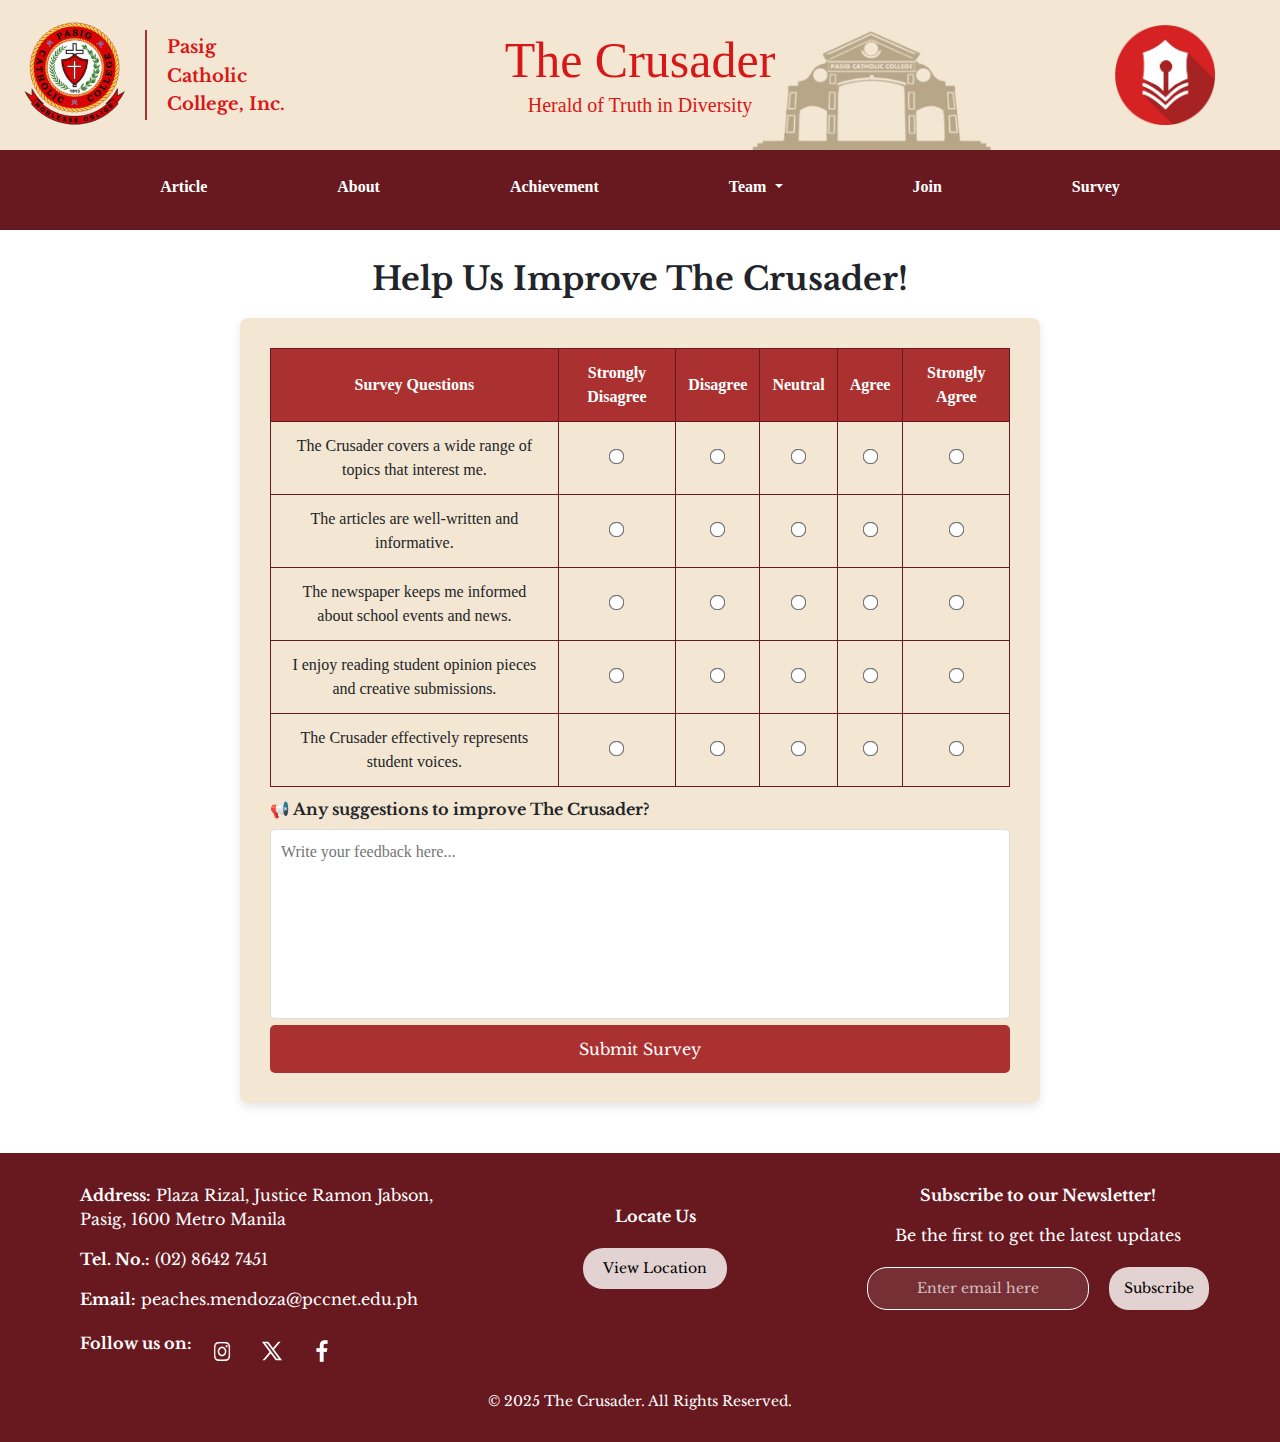
<file: survey.html>
<!DOCTYPE html>
<html lang="en"> 
    <head> 
        <meta charset="UTF-8">
        <meta name="keywords" content="Organization, Club, Pasig Catholic College, Pasig Catholic College Website">
        <meta name="viewport" content="width=device-width, initial-scale=1.0"> 
        <link href="https://cdn.jsdelivr.net/npm/bootstrap@5.3.0/dist/css/bootstrap.min.css" rel="stylesheet">
        <title> The Crusader </title>
        <link rel="stylesheet" href="style.css">

        <!-- Fonts -->
        <link href="https://fonts.googleapis.com/css2?family=Libre+Baskerville:wght@400;700&display=swap" rel="stylesheet">

    </head>
    <body>
        <header>
            <!-- Left: Pasig Catholic College Logo with Text -->
            <div class="logo-container">
                <div class="logo-left">
                    <img src="images/pcc_logo.png" alt="Pasig Catholic College Logo">
                </div>
                <div class="vertical-line"></div>
                <div class="logo-text">
                    <p>Pasig</p>
                    <p>Catholic</p>
                    <p>College, Inc.</p>
                </div>
            </div>
        
            <!-- SIMBAHAN -->
            <div class="simbahan-overlay">
                <img src="images/pcc_simabahan.png">
            </div>
        
            <!-- Center: The Crusader Title -->
            <div class="header-text">
                <h1>The Crusader</h1>
                <p>Herald of Truth in Diversity</p>
            </div>
        
            <!-- Right: Marker Logo -->
            <div class="logo-right">
                <a href="index.html">
                <img src="images/logo.png" alt="Marker Logo">
                </a>
            </div>
        </header>
         
    <!-- Navigation Bar --> 
    <nav>
        <ul>
            <li><a href="index.html">Article</a></li>
            <li><a href="about.html">About</a></li>
            <li><a href="achievement.html">Achievement</a></li>
            <li class="nav-item dropdown">
                <a class="nav-link dropdown-toggle" href="#" id="navbarDropdown" role="button" data-bs-toggle="dropdown" aria-expanded="false">
                    Team
                </a>
                <ul class="dropdown-menu" aria-labelledby="navbarDropdown">
                    <li><a class="dropdown-item" href="officers.html">Officers</a></li>
                    <li><a class="dropdown-item" href="members.html">Members</a></li>
                </ul>
            </li>
            <li><a href="join.html">Join</a></li>
            <li><a href="survey.html">Survey</a></li>
        </ul>
    </nav>

    <!--Survey-->

    <h2 class="survey-header"> Help Us Improve The Crusader! </h2>  
    <main class="survey-container">
        <form action="#" method="POST" onsubmit="return handleFormSubmit(event)">
            <table class="survey">
                <thead>
                    <tr>
                        <th>Survey Questions</th>
                        <th>Strongly Disagree</th>
                        <th>Disagree</th>
                        <th>Neutral</th>
                        <th>Agree</th>
                        <th>Strongly Agree</th>
                    </tr>
                </thead>
                <tbody>
                    <tr>
                        <td>The Crusader covers a wide range of topics that interest me.</td>
                        <td><input type="radio" name="q1" value="1"></td>
                        <td><input type="radio" name="q1" value="2"></td>
                        <td><input type="radio" name="q1" value="3"></td>
                        <td><input type="radio" name="q1" value="4"></td>
                        <td><input type="radio" name="q1" value="5"></td>
                    </tr>
                    <tr>
                        <td>The articles are well-written and informative.</td>
                        <td><input type="radio" name="q2" value="1"></td>
                        <td><input type="radio" name="q2" value="2"></td>
                        <td><input type="radio" name="q2" value="3"></td>
                        <td><input type="radio" name="q2" value="4"></td>
                        <td><input type="radio" name="q2" value="5"></td>
                    </tr>
                    <tr>
                        <td>The newspaper keeps me informed about school events and news.</td>
                        <td><input type="radio" name="q3" value="1"></td>
                        <td><input type="radio" name="q3" value="2"></td>
                        <td><input type="radio" name="q3" value="3"></td>
                        <td><input type="radio" name="q3" value="4"></td>
                        <td><input type="radio" name="q3" value="5"></td>
                    </tr>
                    <tr>
                        <td>I enjoy reading student opinion pieces and creative submissions.</td>
                        <td><input type="radio" name="q4" value="1"></td>
                        <td><input type="radio" name="q4" value="2"></td>
                        <td><input type="radio" name="q4" value="3"></td>
                        <td><input type="radio" name="q4" value="4"></td>
                        <td><input type="radio" name="q4" value="5"></td>
                    </tr>
                    <tr>
                        <td>The Crusader effectively represents student voices.</td>
                        <td><input type="radio" name="q5" value="1"></td>
                        <td><input type="radio" name="q5" value="2"></td>
                        <td><input type="radio" name="q5" value="3"></td>
                        <td><input type="radio" name="q5" value="4"></td>
                        <td><input type="radio" name="q5" value="5"></td>
                    </tr>
                </tbody>
            </table>

            <label for="suggestion">📢 Any suggestions to improve The Crusader?</label>
            <textarea id="suggestion" name="suggestion" rows="4" placeholder="Write your feedback here..."></textarea>

            <button type="submit" class="submit-btn">Submit Survey</button>
        </form>
    </main>
 

<!---FOOTER--->
        <footer>
            <!-- Left Section (Contact Info) -->
            <div class="footer-section footer-left">
                <p><strong>Address:</strong> Plaza Rizal, Justice Ramon Jabson, Pasig, 1600 Metro Manila </p>
                <p><strong>Tel. No.:</strong> (02) 8642 7451</p>
                <p><strong>Email:</strong> peaches.mendoza@pccnet.edu.ph</p>

                <div class="footer-social">
                    <p><b>Follow us on:</b></p>
                    <div class="social-icons">
                        <a href="https://www.instagram.com/pccshscrusader/">
                            <img src="images/ig.png" alt="Instagram">
                        </a>
                        <a href="https://x.com/pccshscrusader?s=21">
                            <img src="images/twitter.png" alt="twitter">
                        </a>
                        <a href="https://web.facebook.com/PCCSHSCrusader/?_rdc=1&_rdr#">
                            <img src="images/fb.png" alt="Facebook">
                        </a>
                    </div>
                </div>
            </div>

            <!-- Center and Right Sections -->
            <div class="footer-center-right">
                <!-- Store Section -->
                <div class="footer-section footer-center">
                    <p class="store-title">Locate Us</p>
                    <a href="directory.html">
                        <button class="store-btn">View Location</button>
                    </a>
                </div>

                <!-- Newsletter Subscription -->
                <div class="footer-section footer-right">
                    <p><strong>Subscribe to our Newsletter!</strong></p>
                    <p>Be the first to get the latest updates</p>
                    <form class="newsletter">
                        <input type="email" placeholder="Enter email here">
                        <button class="subscribe-btn">Subscribe</button>
                    </form>
                </div>
            </div>

            <div class="copyright">
                © 2025 The Crusader. All Rights Reserved.
            </div>
        </footer>

        <script src="https://cdn.jsdelivr.net/npm/bootstrap@5.3.0/dist/js/bootstrap.bundle.min.js"></script>
        <script src="script.js"></script>
    </body>
</html>
</file>
<file: style.css>
/* General Styles */
html {
    overflow-x: hidden;
    width: 100%;
}

body {
    font-family: Arial, sans-serif;
    margin: 0;
    padding: 0;
}

header {
    background-color: rgba(238, 219, 191, 0.7);
    padding: 15px;
    display: flex;
    justify-content: center;
    align-items: center;
    text-align: center;
    position: relative;
    width: 100%;
    max-width: 100%;
    margin: auto;
}

.vertical-line {
    width: 2px; 
    height: 90px; 
    background-color: #AB3130;
    margin: 0 10px; 
}

/* New: Container for Logo & Text */
.logo-container {
    display: flex;
    align-items: center;
}

/* LEFT: Pasig Catholic College Logo */
.logo-left img {
    width: 120px;
    height: auto;
    transition: transform 0.3s ease;
}

.logo-left img:hover{
    transform: scale(1.1);
}

/*  Text beside the Logo */
.logo-text {
    font-family: Libre Baskerville, sans-serif;
    color: #d71718;
    font-size: 18px;
    font-weight: bold;
    line-height: 0.7; 
    text-align: left;
    margin-left: 10px; 
    margin-top: 18px;
}
/*  Church Image (Behind the Title) */
.simbahan-overlay {
    position: absolute;
    left: 68%; 
    top: 60%;
    transform: translate(-50%, -50%);
    z-index: -1; 
}

.simbahan-overlay img {
    width: 250px;

}

/* CENTER: The Crusader Title */
.header-text {
    flex-grow: 1;
    text-align: center;
    position: relative;
    left: -60px;
    z-index: 1; 
}

.header-text h1 {
    font-family: "Garamond", serif;
    color: #d71718;
    font-size: 50px;
    margin: 0;
}

.header-text p {
    font-family: "Garamond", serif;
    color: #d71718;
    font-size: 20px;
    margin: 0;
}

/* RIGHT: Marker Logo */
.logo-right {
    display: flex;
    align-items: center;
    justify-content: flex-end;
    padding-right: 50px;
}

.logo-right img {
    width: 100px;
    height: auto;
    transition: transform 0.3s ease;
}

.logo-right img:hover{
    transform: scale(1.1);
}



/* ✅ Responsive Design */
@media (max-width: 768px) {
    header {
        flex-direction: column;
        align-items: center;
        text-align: center;
    }

    .logo-left, .logo-right {
        justify-content: center;
        margin-bottom: 10px;
    }

    .logo-left img, .logo-right img {
        width: 80px;
    }

    .header-text h1 {
        font-size: 40px;
    }

    .header-text p {
        font-size: 18px;
    }

    .simbahan-overlay img {
        width: 200px;
        left: 50%;
    }
}

@media (max-width: 480px) {
    .header-text h1 {
        font-size: 30px;
    }

    .header-text p {
        font-size: 16px;
    }

    .simbahan-overlay img {
        width: 150px;
        left: 50%;
    }
}


nav {
    width: 100%;
    background-color:#67191F;
    padding: 0.05px;
}

nav ul {
    list-style: none;
    padding: 0;
    display: flex;
    justify-content: center;

}

nav ul li {
    color: white;
    display: inline-block;
    padding: 15px 65px; 
    font-family: Garamond, serif;
    font-weight: bold;
    padding-top: 25px;
}

nav ul li a {
    color: white;
    text-decoration: none;
}

main {
    width: 80%;
    padding: 20px;
}

/**FOOTER**/

footer {
    position: relative;
    bottom: 0%;
    background-color:#67191F;
    color: white; 
    padding: 30px 50px;
    display: flex;
    flex-wrap: wrap;
    justify-content: space-between;
    align-items: start;
    text-align: center;
    gap: 0;
    z-index: 2;
    clear: both;
}

/* Left section */
.footer-left {
    flex: 1;
    min-width: 300px;
    text-align: left;
    margin-left: 30px;
}

/* Center and Right sections - Group them together */
.footer-center-right {
    display: flex;
    justify-content: space-between;
    flex: 2;
    gap: 0px;
    flex-wrap: wrap;
}


/* Right (Newsletter Section) */
.footer-right {
    flex: 1;
    text-align: center;
}

.footer-social {
    display: flex;
    align-items: center;
    gap: 10px; 
    margin-top: 20px; 
}

.social-icons {
    display: flex;
    gap: 10px; 
}

.social-icons img {
    width: 40px;
    height: 40px;
    cursor: pointer;
}

.footer-center {
    flex: 1;
    display: flex;
    flex-direction: column;
    align-items: center; 
    justify-content: center; 
    text-align: center;
    max-width: 400px; 
}

.store-container {
    display: flex;
    flex-direction: column; 
    align-items: center;
    justify-content: center; 
    text-align: center;
    width: 100%; 
}

/* Directory Title */
.store-title {
    font-weight: bold;
    margin-bottom: 10px;
    text-align: center;
    float: center;
}

/* Directory Button */
.store-btn {
    background: #E2D2D2;
    color: black;
    padding: 10px 20px;
    border-radius: 20px;
    border: none;
    cursor: pointer;
    font-size: 14px;
    margin-top: 10px; 
}

/* Newsletter input and button */
.newsletter {
    display: flex;
    gap: 20px;
    justify-content: center;
    margin-top: 20px;
}

.newsletter input {
    padding: 10px;
    border-radius: 20px;
    border: 1px solid white;
    text-align: center;
    font-size: 14px;
    background-color: rgba(255, 255, 255, 0.1);
    color: white;
}

.newsletter input::placeholder {
    color: rgba(255, 255, 255, 0.7);
}

.subscribe-btn {
    background: #E2D2D2;
    color: black;
    padding: 10px 15px;
    border-radius: 20px;
    border: none;
    cursor: pointer;
    font-size: 14px;
}

.copyright {
    width: 100%;
    text-align: center;
    margin-top: 20px;
    font-size: 14px;
}


/* Dropdown button */
.dropbtn {
    background: none;
    border: none;
    color: white;
    font-size: 18px;
    cursor: pointer;
}

/* Dropdown container */
.dropdown {
    position: relative;
    display: flex;
    text-align: center;
}



/* Dropdown menu items */
.dropdown-content a {
    color: black;
    padding: 10px 15px;
    display: block; 
    text-decoration: none;
    font-size: 16px;
    transition: background 0.3s, color 0.3s;
}

/* Hover effect */
.dropdown-content a:hover {
    background-color: #a83232;
    color: white;
}

/* Bootstrap-specific dropdown fix */
.dropdown-menu {
    min-width: 230px; 
    max-width: 140px;
    width: max-content;
    text-align: center;
    padding: 5px 0;
    box-shadow: 0px 4px 8px rgba(0, 0, 0, 0.2);
    
    position: absolute;
    left: 50%;
    transform: translateX(-50%); 
}
/* Bootstrap dropdown items */
.dropdown-menu .dropdown-item {
    padding: 8px 12px; 
    font-size: 16px; 
    text-align: center;
    white-space: nowrap; 
}
.dropdown-menu .dropdown-item:hover {
    background-color: #a83232;
    color: white;
}
.nav-item.dropdown {
    position: relative;
}

/*** Article Gallery ***/

.article-gallery {
    width: 90%;
    margin: 40px auto;
    text-align: center;
}

.article-gallery h2 {
    font-size: 32px;
    font-weight: bold;
    color: #67191F;
    font-family: "Garamond", serif;
    margin-bottom: 35px;
}

/* Article Cards Grid */
.gallery-container {
    display: grid;
    grid-template-columns: repeat(auto-fit, minmax(250px, 1fr));
    gap: 75px 40px; 
    justify-content: center;
    padding: 20px;
    margin-bottom: 70px;
}

/* 🎨 Individual Article Card */
.article-card {
    background-color: #f5f5f5;
    border-radius: 10px;
    overflow: hidden;
    box-shadow: 0 4px 8px rgba(0, 0, 0, 0.2);
    transition: transform 0.3s ease;
    display: flex;
    flex-direction: column;
    height: 100%; 
}

.article-card:hover {
    transform: scale(1.05);
}

/* 🖼️ Article Image */
.article-card img {
    width: 100%;
    height: 180px;
    object-fit: cover;
}

/* 📝 Article Information */
.article-info {
    padding: 15px;
    display: flex;
    flex-direction: column;
    flex-grow: 1;
    min-height: 200px; 
}

.article-info h3 {
    font-size: 20px;
    color: #67191F;
    margin-bottom: 10px;
}

.article-info p {
    font-size: 14px;
    color: #333;
    margin-bottom: 10px;
    flex-grow: 1; 
}

/* 🔘 Read More Button - Floating but Aligned */
.article-info a {
    text-decoration: none;
    color: white;
    background-color: #67191F;
    padding: 8px 12px;
    border-radius: 5px;
    font-size: 14px;
    transition: background 0.3s ease;
    text-align: center;
    display: block; 
    margin-top: auto;
    width: 100px; 
    margin-left: auto; 
    margin-right: auto;
}

.article-info a:hover {
    background-color: #a83232;
}

/* 📱 Responsive Design */
@media (max-width: 768px) {
    .gallery-container {
        grid-template-columns: repeat(auto-fit, minmax(200px, 1fr));
    }

    .article-info h3 {
        font-size: 18px;
    }

    .article-info p {
        font-size: 12px;
    }

    .article-info a {
        font-size: 12px;
        padding: 6px 12px;
    }
}

/* Member's Table */
.table-responsive {
    margin-top: 20px;
}

.table {
    font-family: "Garamond", serif;
    background: rgba(238, 219, 191);
    border-radius: 10px;
    overflow: hidden;
    width: 100%;
    border: 1px solid #67191F
}

.table th {
    font-family: "Libre Baskerville", serif;
    background-color: #67191F;
    color: white;
    text-align: center;
}

.subscribe-btn {
    background: #E2D2D2;
    color: black;
    padding: 10px 15px;
    border-radius: 20px;
    cursor: pointer;
}

.table-heading{
    font-family: "Libre Baskerville", serif;
    color: black;
    text-align: center;
    padding-top: 25px;
}

/*******CONTACT US********/

@import url('https://fonts.googleapis.com/css2?family=Libre+Baskerville:wght@400;700&display=swap');

.contact-section {
    width: 80%;
    margin: 80px auto; 
    display: flex;
    justify-content: space-between;
    align-items: flex-start;
    gap: 50px; 
    font-family: 'Libre Baskerville', serif; 
}
  
.contact-form {
    flex: 1;
    display: flex;
    flex-direction: column;
    gap: 15px; 
}

.contact-form h1,
.contact-form p {
    text-align: left;
    font-size: 40px;
    margin-bottom: 10px;
}
  
.contact-form input,
.contact-form textarea {
    width: 100%;
    padding: 15px;
    border: 2px solid black;
    font-weight: bold;
    font-family: 'Libre Baskerville', serif;
}

textarea {
    width: 100%;  
    height: 190px; 
    padding: 10px; 
    font-size: 16px; 
    border-radius: 5px; 
    resize: vertical; 
}

.contact-form .buttons {
    display: flex;
    gap: 10px;
}
  
.contact-form button {
    background-color: #67191F;
    color: white;
    padding: 12px 25px;
    border: none;
    font-size: 16px;
    cursor: pointer;
    font-family: 'Libre Baskerville', serif;
}

.contact-form h1{
    text-align: center;
    color: #d71718; 
}
  
/******* RIGHT SIDE (MAP) *******/

.map-container {
    flex: 1;
    display: flex;
    flex-direction: column;
    align-items: center;
}

.map-container h1 {
    margin-bottom: 20px;
    color:  #d71718;
}
  
.map-container iframe {
    width: 100%;
    height: 500px;
    border: 2px solid black;
}

/******* RESPONSIVE DESIGN *******/

@media (max-width: 768px) {
    .contact-section {
        flex-direction: column;
        align-items: center;
        margin: 40px auto; 
    }

    .contact-form,
    .map-container {
        width: 100%;
    }

    .map-container iframe {
        height: 300px;
    }
}

/* Officers */
/* Fade-In Animation */
@keyframes fadeIn {
    from {
        opacity: 0;
        transform: translateY(10px);
    }
    to {
        opacity: 1;
        transform: translateY(0);
    }
}

/* Our Team Section */
.team {
    padding-top: 50px;
    padding-bottom: 70px;
}

.team h2 {
    font-size: 32px;
    font-weight: bold;
    position: relative;
    text-align: center;
    font-family: "Libre Baskerville", serif;
    color: #d71718;
}

/* Team Cards */
.team-container {
    display: flex;
    justify-content: center;
    flex-wrap: wrap;
    gap: 80px;
    margin-top: 50px;
}

.team-card {
    background: rgb(238, 219, 191, 0.7);
    border-radius: 8px;
    padding: 20px;
    width: 270px;
    text-align: center;
    transition: transform 0.3s ease-in-out;
    cursor: pointer;
}

.team-card:hover {
    transform: scale(1.05);
}

.team-card img {
    width: 100%;
    border-radius: 10px;
}

.team-info{
    font-family: "Libre Baskerville", serif;
    padding-top: 30px;
}

.team-info p{
    font-family: "Garamond", serif;
    font-size: 15px;
    padding-top: 10px;
}

/* Lightbox Styles */
.lightbox {
    display: none;
    position: fixed;
    top: 0;
    left: 0;
    width: 100%;
    height: 100%;
    background: rgba(0, 0, 0, 0.8);
    justify-content: center;
    align-items: center;
}

.lightbox-content {
    position: relative;
    background: rgb(238, 219, 191);
    padding: 20px;
    border-radius: 10px;
    text-align: center;
    max-width: 80%;
    animation: fadeIn 0.5s ease-in-out;
}

.lightbox img {
    max-width: 300px;
    height: auto;
    border-radius: 10px;
}

.lightbox-text h3 {
    margin: 30px 0 5px;
    font-family: "Libre Baskerville", serif;
    font-weight: bold;
    color: #67191F;
    max-width: 300px;
}

.lightbox-text p {
    color: #67191F;
    font-family: "Garamond", serif;
}

.close {
    position: absolute;
    top: 10px;
    right: 15px;
    font-size: 24px;
    cursor: pointer;
    color: #333;
}

/* About Us */
.about-us {
    position: relative;
    padding: 40px 20px 20px 20px;
    text-align: center;
    display: grid;
    place-items: center;
    height: 100vh;
    overflow: hidden;
}

.about-us::before {
    content: '';
    position: absolute;
    top: 0;
    left: 0;
    right: 0;
    bottom: 0; 
    background-size: cover;
    background-position: center center;
    background-repeat: no-repeat;
    filter: blur(8px);
    z-index: -1;
}

.about-us h2 {
    font-size: 32px;
    font-weight: bold;
    color: #67191F;
    font-family: "Garamond", serif;
    margin-bottom: 15px;
    text-shadow:
        20px 20px 50px rgba(0, 0, 0, 0.95),
        2px 2px 4px rgba(255, 255, 255, 0.7),
        -2px -2px 4px rgba(255, 255, 255, 0.7),
        1px 1px 6px rgba(255, 255, 255, 0.8),
        0px 0px 80px #fff,
        0px 0px 120px #fff;
    z-index: 1;
}

.about-us p {
    font-size: 18px;
    color: black;
    line-height: 1.6;
    max-width: 800px;
    margin: 0 auto 20px;
    z-index: 1;
}

.about-us .content {
    position: relative;
    z-index: 1;
    background-color: rgba(255, 255, 255, 0.7);
    padding: 20px;
    border-radius: 10px;
}

.about-us .side-images {
    position: absolute;
    top: 0;
    left: 0;
    right: 0;
    bottom: 0;
    z-index: 0;
}

.about-us .side-images img {
    position: absolute;
    width: 150px;
    height: auto;
    transform: rotate(0deg);
    opacity: 0.8;
}


.about-us .side-images img:nth-child(1) {
    left: 5%; 
    top: 10%;
    transform: rotate(-15deg);
}

.about-us .side-images img:nth-child(2) {
    left: 5%; 
    top: 40%;
    transform: rotate(10deg);
}

.about-us .side-images img:nth-child(3) {
    left: 5%; 
    bottom: 5%;
    transform: rotate(25deg);
}


.about-us .side-images img:nth-child(4) {
    right: 5%; 
    top: 10%;
    transform: rotate(-5deg);
}

.about-us .side-images img:nth-child(5) {
    right: 5%; 
    bottom: 5%;
    transform: rotate(5deg);
}

.about-us .side-images img:nth-child(6) {
    right: 5%; 
    top: 40%;
    transform: rotate(-20deg);
}








/* Survey Form*/

.survey-header{
    text-align: center;
    padding-top: 30px;
    font-weight: bold;
}

.survey-container {
    max-width: 800px;
    margin: 20px auto;
    background: rgb(238, 219, 191, 0.7);
    padding: 30px;
    border-radius: 8px;
    box-shadow: 0px 4px 10px rgba(0, 0, 0, 0.1);
    margin-bottom: 50px;
}

.survey table{
    margin-bottom: 20px;
}

.survey th, td {
    border: 1px solid #67191F;
    padding: 12px;
    text-align: center;
    font-family:"Garamond", serif;
}

.survey th {
    background-color: #AB3130;
    color: white;
    border-color: 1px solid #67191F;
}

input[type="radio"] {
    transform: scale(1.2);
}


label {
    font-weight: bold;
    display: block;
    margin-top: 10px;
    margin-bottom: 8px;
    font-family: "Libre Baskerville", serif;
}

textarea {
    width: 100%;
    padding: 10px;
    border: 1px solid #ddd;
    border-radius: 5px;
    resize: none;
    font-family: "Garamond", serif;
}


.submit-btn {
    display: block;
    width: 100%;
    padding: 12px;
    background-color: #AB3130;
    color: white;
    border: none;
    border-radius: 5px;
    font-size: 16px;
    cursor: pointer;
    transition: transform 0.3s ease;
    font-family: "Libre Baskerville", serif;
}

.submit-btn:hover {
    transform: scale(1.03);
    background-color: #67191F;
}



body {
    font-family: 'Libre Baskerville', serif;
}

.achievements-title {
    font-family: 'Libre Baskerville', serif;
    font-weight: bold;
    font-size: 60px;
    margin: 4%;

}


.container-fluid {
    width: 100%;
    padding: 0;
    margin: 0;
}


.section {
    font-family: 'Libre Baskerville', serif;
    padding: 80px 5%; 
    width: 100vw; 
}



.cream {
    background-color: rgba(238, 219, 191, 0.7);
}

.white {
    background-color: #FFFFFF;
}



.text-container {
    flex: 1;
    text-align: left;
    font-size: 16px;
    padding: 20px;
    max-width: 50%;
}


.image-carousel {
    flex: 1;
    display: flex;
    justify-content: flex-end;
    max-width: 50%;
    margin-left: 50%;
}


.image-carousel img {
    width: 100%; 
    max-width: 350px;
    height: auto;
    border-radius: 10px;
}

.image-carousel .carousel-control-prev,
.image-carousel .carousel-control-next {
    position: absolute;
    top: 50%;
    transform: translateY(-50%);
    width: 30px; 
    height: 30px;
    background-color:#67191F !important;
    border-radius: 50%;
    display: flex !important;
    justify-content: center;
    align-items: center;
    z-index: 10;
}

.image-carousel .carousel-control-prev {
    left: -5%; 
    
}

.image-carousel .carousel-control-next {
    right: -5%; 
}

/* Ensure arrows are visible */
.slick-prev, .slick-next {
    font-size: 24px; 
    color: white !important;
    background-color: #67191F !important; 
    border-radius: 50%;
    width: 40px;
    height: 40px;
    display: flex !important;
    align-items: center;
    justify-content: center;
    opacity: 1 !important; 
    z-index: 1000 !important; 
}

/* Force arrow text color */
.slick-prev span, .slick-next span {
    color: white !important; 
    font-weight: bold;
}

/* Hover effect */
.slick-prev:hover, .slick-next:hover {
    background-color: #991f2b !important; 
}

/* Adjust Arrow Positions */
.slick-prev {
    left: -30px !important;
}

.slick-next {
    right: -30px !important; 
}

/* Mobile adjustments */
@media (max-width: 768px) {
    .slick-prev, .slick-next {
        width: 30px;
        height: 30px;
    }
    .slick-prev {
        left: -15px !important;
    }
    .slick-next {
        right: -15px !important;
    }
}
/* Application/Join Form */

/* Background Image Section */
.background-section {
    background: url('images/lulul.jpeg') no-repeat center center/cover;
    height: 100vh;
    display: flex;
    position: relative;
    align-items: center;
    justify-content: space-between;
    width: 100%;
}

/* Application Button */
.application-btn-left {
    float: right;
    padding: 12px 20px;
    font-size: 18px;
    font-weight: bold;
    color: #67191F;
    background-color: rgb(238, 219, 191);
    text-decoration: none;
    border-radius: 5px;
    margin-left: 120px;
    transition: background 0.3s ease, transform 0.2s ease;
}

.application-btn-right {
    float: left;
    padding: 12px 20px;
    font-size: 18px;
    font-weight: bold;
    color: #67191F;
    background-color: rgb(238, 219, 191);
    text-decoration: none;
    border-radius: 5px;
    margin-right: 120px;
    transition: background 0.3s ease, transform 0.2s ease;
}

.application-btn-left:hover {
    background-color: #67191F;
    color: white;
    transform: scale(1.05);
}

.application-btn-right:hover {
    background-color: #67191F;
    color: white;
    transform: scale(1.05);
}

/* Responsive Design */
@media (max-width: 768px) {
    .content-container {
        width: 90%;
        padding: 20px;
    }

    .content-container h1 {
        font-size: 28px;
    }

    .content-container p {
        font-size: 16px;
    }

    .application-btn {
        font-size: 16px;
        padding: 10px 18px;
    }
}
</file>
